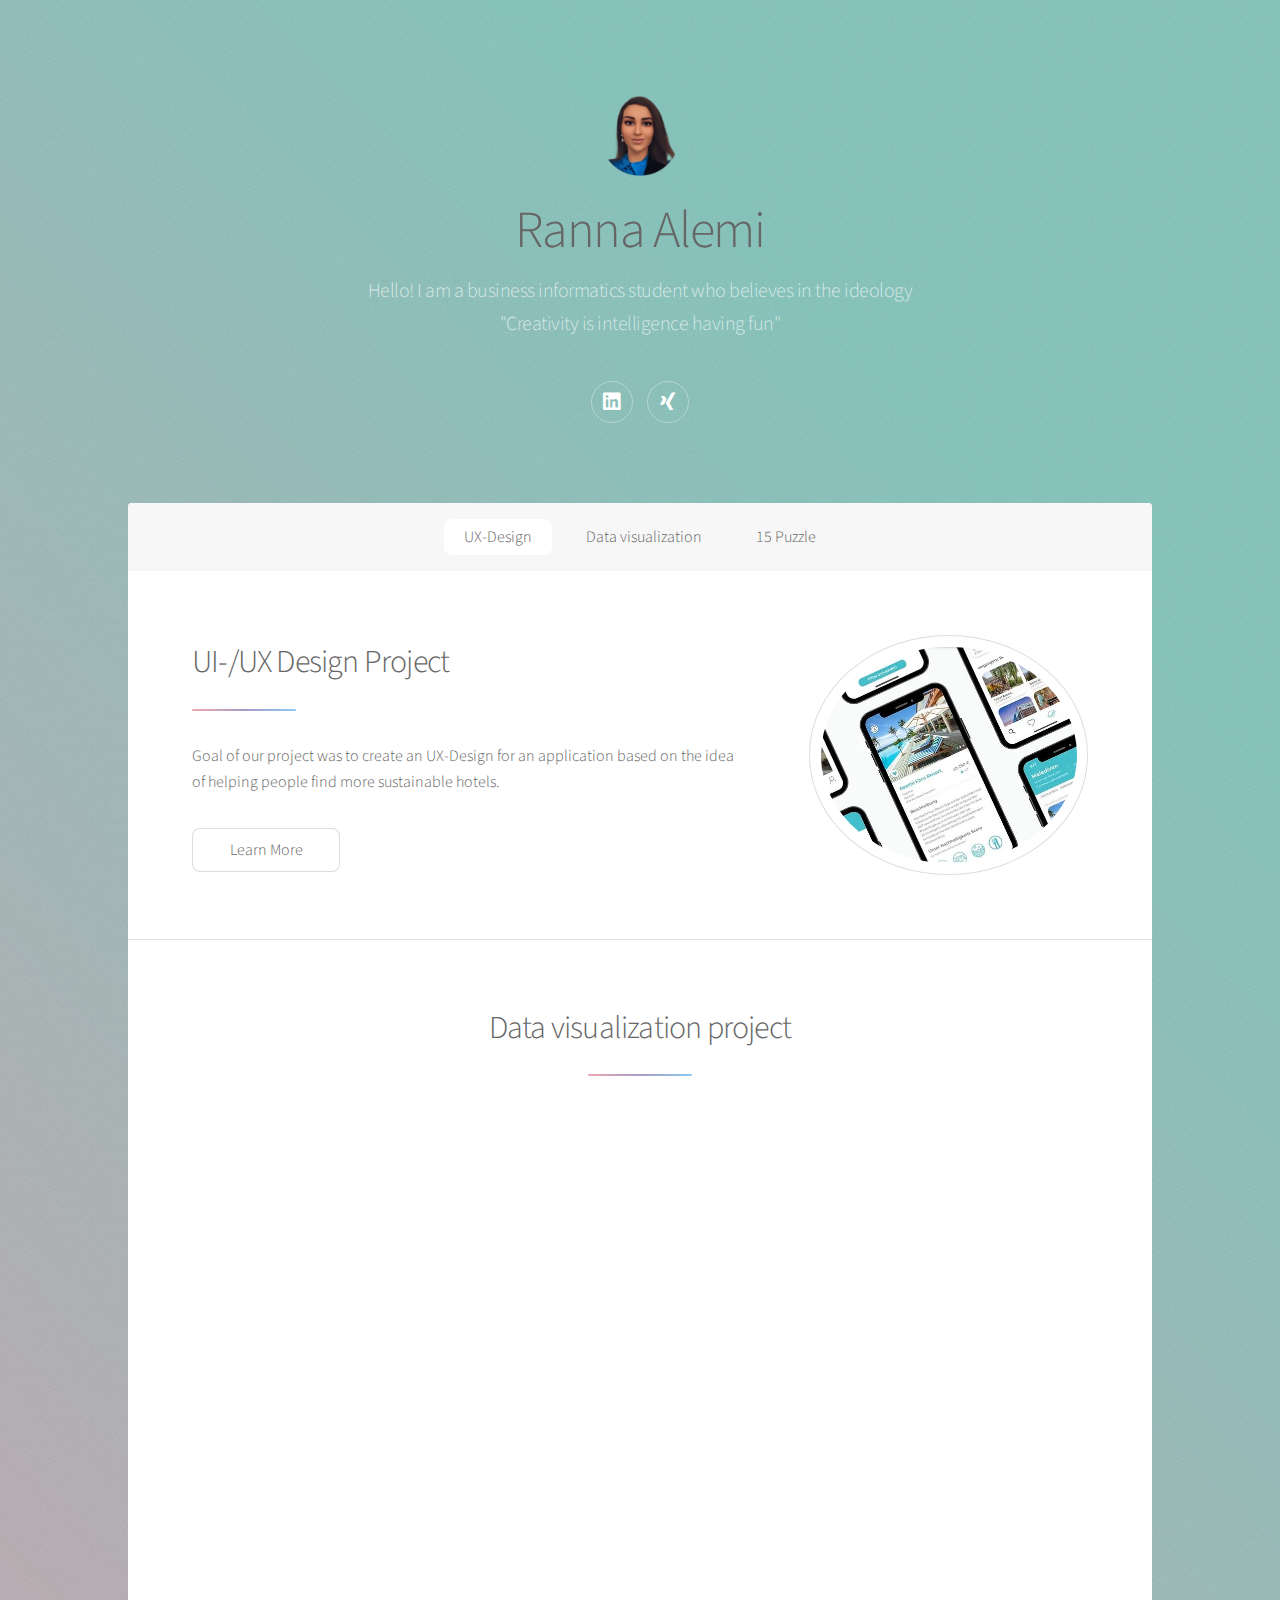
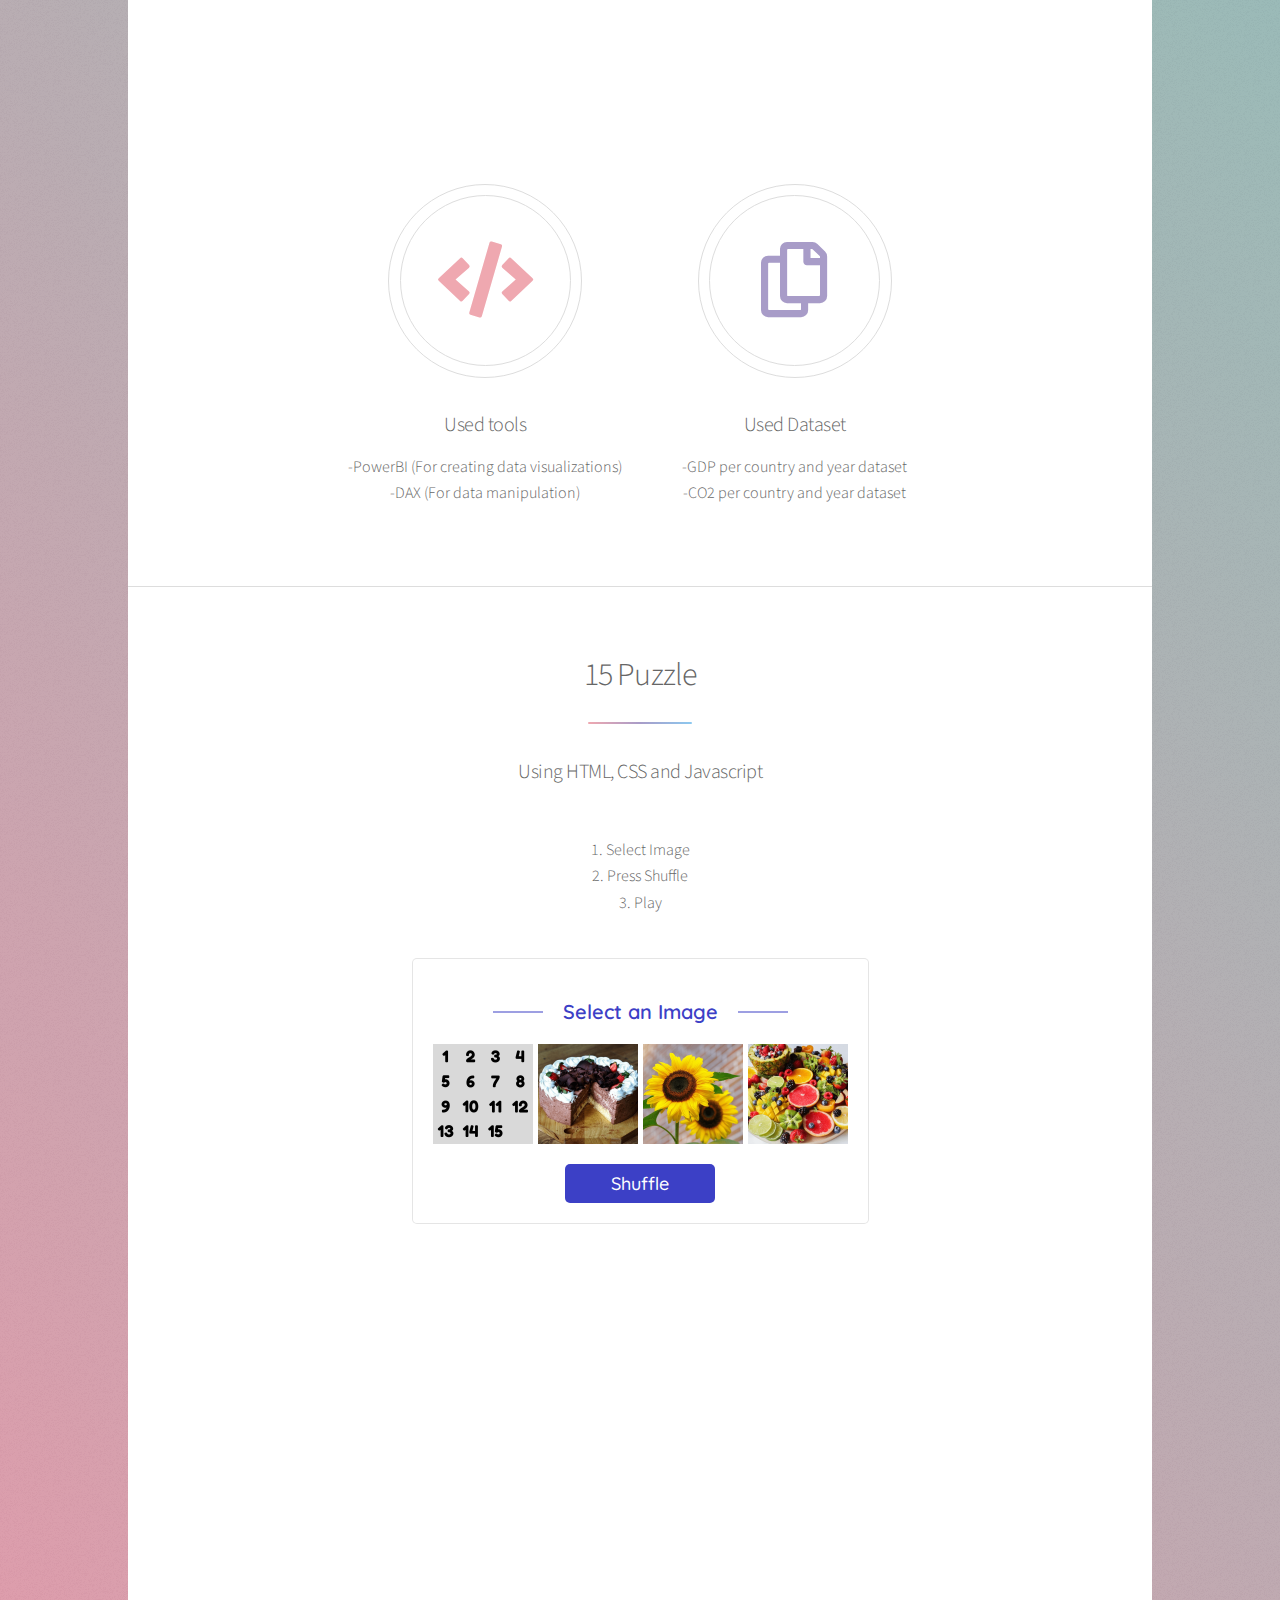
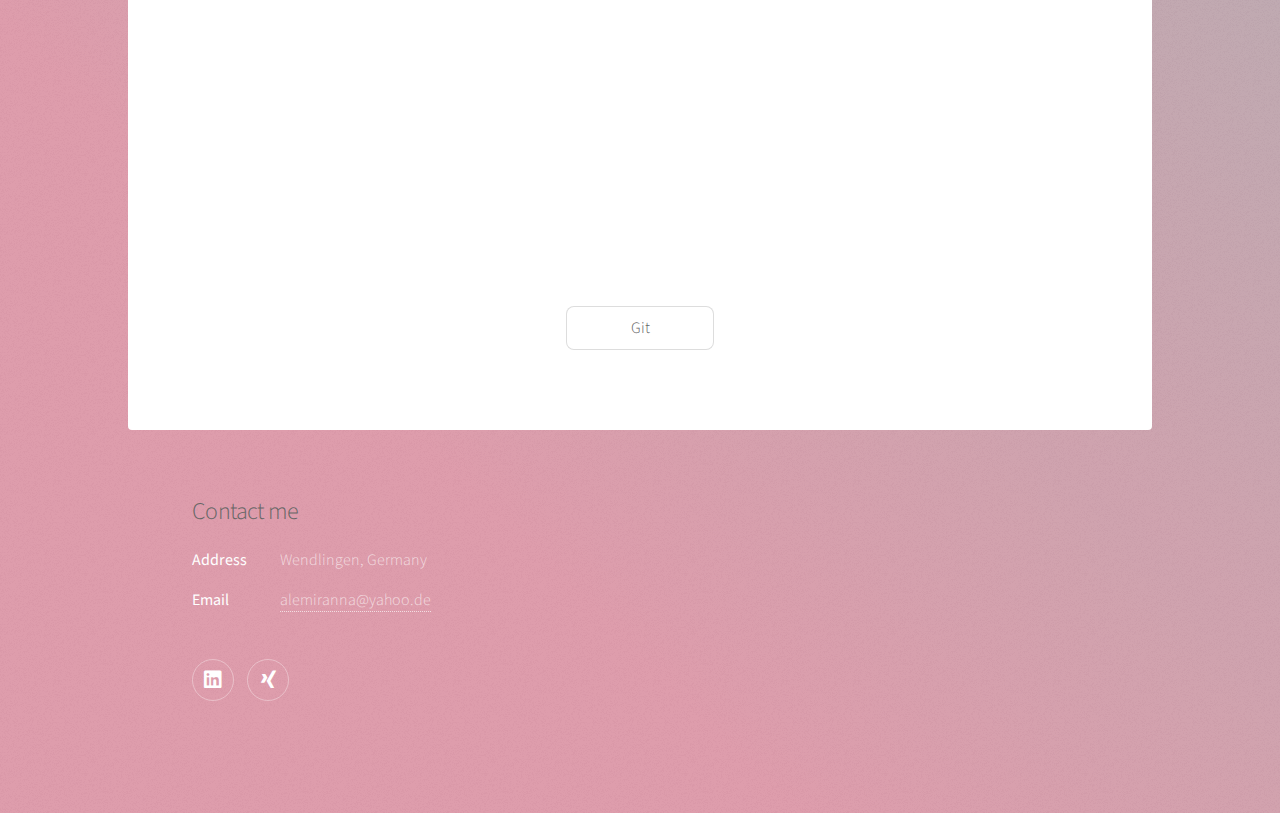
<file: index.html>
<!DOCTYPE HTML>

<html>
	<head>
		<title>Ranna Alemi</title>
		<meta charset="utf-8" />
		<meta name="viewport" content="width=device-width, initial-scale=1, user-scalable=no" />
		<link rel="stylesheet" href="assets/css/main.css" />
		<noscript><link rel="stylesheet" href="assets/css/noscript.css" /></noscript>
	</head>
	<body class="is-preload">

		<!-- Wrapper -->
			<div id="wrapper">

				<!-- Header -->
					<header id="header" class="alt">
						<span class="logo"><img src="images/pic01.jpg" alt="" height="80px" width="80px" /></span>
						<h1>Ranna Alemi</h1>
						<p>Hello! I am a business informatics student who believes in the ideology <br>
							"Creativity is intelligence having fun"<br />
						<p style="color:#808080;"</p>
							<ul class="icons">
								
								<li><a href="https://www.linkedin.com/in/ranna-alemi-b060b1208/" class="icon brands fa-linkedin alt"><span class="label">LinkedIn</span></a></li>
								<li><a href="https://www.xing.com/profile/Ranna_Alemi4" class="icon brands fa-xing alt"><span class="label">Xing</span></a></li>
							</ul>
					</header>

				<!-- Nav -->
					<nav id="nav">
						<ul>
							<li><a href="#intro" class="active">UX-Design</a></li>
							<li><a href="#first">Data visualization</a></li>
							<li><a href="#second">15 Puzzle</a></li>
						</ul>
					</nav>

				<!-- Main -->
					<div id="main">

						<!-- Introduction -->
							<section id="intro" class="main">
								<div class="spotlight">
									<div class="content">
										<header class="major">
											<h2>UI-/UX Design Project</h2>
										</header>
										
										<p>Goal of our project was to create an UX-Design for an application based on the idea of helping people find more sustainable hotels.</p>
									
										<ul class="actions">
											<li><a href="https://hoteco.wixsite.com/hoteco" class="button">Learn More</a></li>
										</ul>
									</div>
									<span class="image"><img src="images/pic02.jpg" alt="" /></span>
								</div>
							</section>

						<!-- First Section -->
							<section id="first" class="main special">
								<header class="major">
									<h2>Data visualization project</h2>
								</header>
								<ul class="features">
									<iframe title="BI_Projekt_Ranna (1) - Seite 1" width="1024" height="612" src="https://app.powerbi.com/view?r=eyJrIjoiZWYzY2QwZWMtOTEyZi00Yzc4LTliNmUtYTBlZmY2Yzc1NTMwIiwidCI6Ijc3NDkyNDQ4LWVmN2UtNDdiNC05NjJmLTVkNWJhMjJjNDkyNCJ9" frameborder="0" allowFullScreen="true"></iframe>
									<br> <br>
									<li>
										<span class="icon solid major style1 fa-code"></span>
										<h3>Used tools</h3>
										<p>-PowerBI (For creating data visualizations) <br>-DAX (For data manipulation)</p>
									</li>
									<li>
										<span class="icon major style3 fa-copy"></span>
										<h3>Used Dataset</h3>
										<p>-GDP per country and year dataset <br> -CO2 per country and year dataset</p>
									</li>
									
								</ul>
							</section>

						<!-- Second Section -->
							<section id="second" class="main special">
								<header class="major">
									<h2>15 Puzzle </h2>
									<p>Using HTML, CSS and Javascript<br />
									</p>
								</header>
								<div id="main">
									<p> 1. Select Image<br>
									2. Press Shuffle<br>3. Play </p>
									
									<embed type="text/html" src="lab2.html"  width="100%" height="950px">
										<ul class="actions special">
											<!-- <li><a href="https://github.com/rannaalemi/15_puzzle" class="icon brands fa-github alt"><span  class="label">Xing</span></a></li> -->
											<li><a href="https://github.com/rannaalemi/15_puzzle" class="button">Git</a></li>
										</ul>
								</div>
			
								
								<footer class="major">
									
								</footer>
							</section>

						<!-- Get Started -->
							<!-- <section id="cta" class="main special">
								<header class="major">
									<h2>Congue imperdiet</h2>
									<p>Donec imperdiet consequat consequat. Suspendisse feugiat congue<br />
									posuere. Nulla massa urna, fermentum eget quam aliquet.</p>
								</header>
								<footer class="major">
									<ul class="actions special">
										<li><a href="generic.html" class="button primary">Get Started</a></li>
										<li><a href="generic.html" class="button">Learn More</a></li>
									</ul>
								</footer>
							</section> -->

					</div>

				<!-- Footer -->
					<footer id="footer">
						
						<section>
							<h2>Contact me </h2>
							<dl class="alt">
								<dt>Address</dt>
								<dd>Wendlingen, Germany</dd>
								<dt>Email</dt>
								<dd><a href="#">alemiranna@yahoo.de</a></dd>
							</dl>
							<dl style="color:#808080;"</dl>
							<ul class="icons">
								
								<li><a href="https://www.linkedin.com/in/ranna-alemi-b060b1208/" class="icon brands fa-linkedin alt"><span class="label">LinkedIn</span></a></li>
								<li><a href="https://www.xing.com/profile/Ranna_Alemi4" class="icon brands fa-xing alt"><span class="label">Xing</span></a></li>
							</ul>
						</section>
					</footer>

			</div>

		<!-- Scripts -->
			<script src="assets/js/jquery.min.js"></script>
			<script src="assets/js/jquery.scrollex.min.js"></script>
			<script src="assets/js/jquery.scrolly.min.js"></script>
			<script src="assets/js/browser.min.js"></script>
			<script src="assets/js/breakpoints.min.js"></script>
			<script src="assets/js/util.js"></script>
			<script src="assets/js/main.js"></script>

	</body>
</html>
</file>
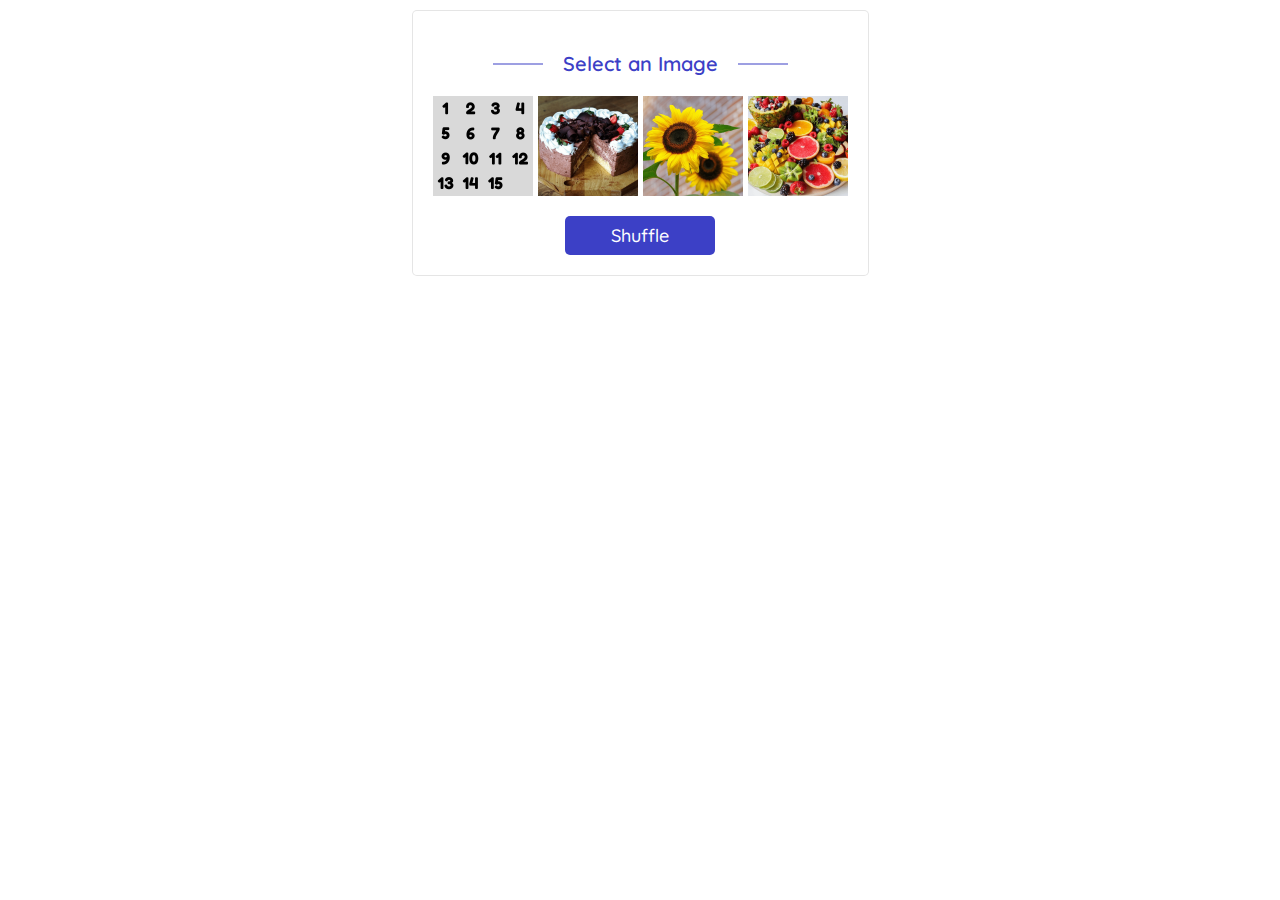
<file: lab2.html>
<!DOCTYPE html>
<html lang="de">
<head>
  <meta charset="UTF-8">
  <meta name="viewport" content="width=device-width, initial-scale=1.0">
  <link rel="stylesheet" href="lab2.css">
  <script src="lab2.js" defer></script>
  
</head>
<body>
  <div>
  
  <div class="container">
    <div class="game-board display-none" id="gameBoard">
      <div class="game-cell"></div>
      <div class="game-cell"></div>
      <div class="game-cell"></div>
      <div class="game-cell"></div>
      <div class="game-cell"></div>
      <div class="game-cell"></div>
      <div class="game-cell"></div>
      <div class="game-cell"></div>
      <div class="game-cell"></div>
      <div class="game-cell"></div>
      <div class="game-cell"></div>
      <div class="game-cell"></div>
      <div class="game-cell"></div>
      <div class="game-cell"></div>
      <div class="game-cell"></div>
      <div class="game-cell"></div>
    </div>
    <div class="select-container">
      <span class="select-image-text">Select an Image</span>
    </div>
    <div class="img-container">
      <img src="img/numbers.png" alt="Numbers">
      <img src="img/Kuchen.png" alt="Cakes">
      <img src="img/Blumen.png" alt="Flowers">
      <img src="img/Früchte.png" alt="Fruits">
    </div>
    <button class="btn shuffle-btn" id="shuffleBtn">Shuffle</button>

    
  </div>


</body>
</html>
</file>
<file: assets/css/noscript.css>
/*
	Stellar by HTML5 UP
	html5up.net | @ajlkn
	Free for personal and commercial use under the CCA 3.0 license (html5up.net/license)
*/

/* Header */

	body.is-preload #header.alt > * {
		opacity: 1;
	}

	body.is-preload #header.alt .logo {
		-moz-transform: none;
		-webkit-transform: none;
		-ms-transform: none;
		transform: none;
	}
</file>
<file: lab2.css>
@import url('https://fonts.googleapis.com/css2?family=Quicksand:wght@400;500;600;700&display=swap');

*, *::before, *::after {
  margin: 0;
  padding: 0;
  box-sizing: border-box;
  font-family: 'Quicksand', sans-serif;
}

html {
  font-size: 10px;
}

body {
  background-color: rgb(255, 255, 255);
  width: 100%;
  min-height: 0vh;
  display: flex;
  justify-content: center;
  align-items: center;
  padding: 0rem 0;
}

.container {
  margin-top: 10px;
  background-color: white;
  padding: 2rem;
  border: 1px solid rgba(0, 0, 0, 0.1);
  border-radius: 5px;
}

.game-board {
  display: grid;
  grid-template-columns: repeat(4, auto);
  grid-gap: 5px;
  margin-bottom: 2rem;
}

.game-cell {
  width: 10rem;
  height: 10rem;
  background-color: aqua;
  cursor: pointer;
}

.select-container {
  text-align: center;
  margin: 2rem 0;
}

.select-image-text {
  position: relative;
  font-size: 2rem;
  font-weight: 600;
  color: #3c40c6;
}

.select-image-text::before, .select-image-text::after {
  content: '';
  width: 5rem;
  height: 1px;
  background-color: #3c40c6;
  position: absolute;
  top: 50%;
  transform: translateY(-50%);
}

.select-image-text::before {
  left: -7rem;
}

.select-image-text::after {
  right: -7rem;
}

.img-container {
  display: grid;
  grid-template-columns: repeat(4, auto);
  grid-gap: 5px;
}

.img-container img {
  position: relative;
  width: 10rem;
  height: 10rem;
  object-fit: cover;
  cursor: pointer;
}

.active {
  border: 2px dashed #3c40c6;
}

.shuffle-btn {
  border: none;
  outline: none;
  width: 15rem;
  padding: .8rem 2rem;
  background-color: #3c40c6;
  color: white;
  font-size: 1.8rem;
  font-weight: 500;
  border-radius: .5rem;
  display: grid;
  margin: 2rem auto 0;
  cursor: pointer;
}

.shuffle-btn:hover {
  background-color: #575fcf;
}

.display-none {
  display: none;
}
 .d{
  width: 100%;
  position: absolute;
  top: 1px;
  left: 1px;
  text-decoration: none;
  color: black;
 
}
 .links{
  width: 100%;
  
  top: 1px;
  left: 1px;
  float: left;
  margin-right: 10px;
  width: 150px;
  height: 150px;
  }
  .marginheader{
    width: 100%;
    position: absolute;
    top: 1px;
    left: 1px;
    text-decoration: none;
    margin-left: 25px;
    margin-top: 25px;
    font-family: Arial, Helvetica, sans-serif;
    font-size: xx-large;
    height: 150px;
    margin: 0 !important;
    padding: 0 !important;
    
    background: linear-gradient(100deg, white, black) ;
    }
  .top{
    position: absolute;
    top: 50px;
    width: 100%;
  }
</file>
<file: assets/css/main.css>
@import url(fontawesome-all.min.css);
@import 'https://fonts.googleapis.com/css?family=Source+Sans+Pro:300,400';

/*
	Stellar by HTML5 UP
	html5up.net | @ajlkn
	Free for personal and commercial use under the CCA 3.0 license (html5up.net/license)
*/

html, body, div, span, applet, object,
iframe, h1, h2, h3, h4, h5, h6, p, blockquote,
pre, a, abbr, acronym, address, big, cite,
code, del, dfn, em, img, ins, kbd, q, s, samp,
small, strike, strong, sub, sup, tt, var, b,
u, i, center, dl, dt, dd, ol, ul, li, fieldset,
form, label, legend, table, caption, tbody,
tfoot, thead, tr, th, td, article, aside,
canvas, details, embed, figure, figcaption,
footer, header, hgroup, menu, nav, output, ruby,
section, summary, time, mark, audio, video {
	margin: 0;
	padding: 0;
	border: 0;
	font-size: 100%;
	font: inherit;
	vertical-align: baseline;}

article, aside, details, figcaption, figure,
footer, header, hgroup, menu, nav, section {
	display: block;}

body {
	line-height: 1;
}

ol, ul {
	list-style: none;
}

blockquote, q {
	quotes: none;
}

	blockquote:before, blockquote:after, q:before, q:after {
		content: '';
		content: none;
	}

table {
	border-collapse: collapse;
	border-spacing: 0;
}

body {
	-webkit-text-size-adjust: none;
}

mark {
	background-color: transparent;
	color: inherit;
}

input::-moz-focus-inner {
	border: 0;
	padding: 0;
}

input, select, textarea {
	-moz-appearance: none;
	-webkit-appearance: none;
	-ms-appearance: none;
	appearance: none;
}

/* Basic */

	@-ms-viewport {
		width: device-width;
	}

	body {
		-ms-overflow-style: scrollbar;
	}

	@media screen and (max-width: 480px) {

		html, body {
			min-width: 320px;
		}

	}

	html {
		box-sizing: border-box;
	}

	*, *:before, *:after {
		box-sizing: inherit;
	}

	body {
		background-color: #87C4BA;
		background-image: url("images/overlay.png"), -moz-linear-gradient(45deg, #E19CAB 15%, #87C4BA 85%);
		background-image: url("images/overlay.png"), -webkit-linear-gradient(45deg, #E19CAB 15%, #87C4BA 85%);
		background-image: url("images/overlay.png"), -ms-linear-gradient(45deg, #E19CAB 15%, #87C4BA 85%);
		background-image: url("images/overlay.png"), linear-gradient(45deg, #E19CAB 15%, #87C4BA 85%);
	}

		body.is-preload *, body.is-preload *:before, body.is-preload *:after {
			-moz-animation: none !important;
			-webkit-animation: none !important;
			-ms-animation: none !important;
			animation: none !important;
			-moz-transition: none !important;
			-webkit-transition: none !important;
			-ms-transition: none !important;
			transition: none !important;
		}

/* Type */

	body {
		background-color: #935d8c;
		color: rgba(255, 255, 255, 0.65);
	}

	body, input, select, textarea {
		font-family: "Source Sans Pro", Helvetica, sans-serif;
		font-size: 20pt;
		font-weight: 300;
		line-height: 1.65;
	}

		@media screen and (max-width: 1680px) {

			body, input, select, textarea {
				font-size: 14pt;
			}

		}

		@media screen and (max-width: 1280px) {

			body, input, select, textarea {
				font-size: 12pt;
			}

		}

		@media screen and (max-width: 360px) {

			body, input, select, textarea {
				font-size: 11pt;
			}

		}

	a {
		-moz-transition: color 0.2s ease, border-bottom 0.2s ease;
		-webkit-transition: color 0.2s ease, border-bottom 0.2s ease;
		-ms-transition: color 0.2s ease, border-bottom 0.2s ease;
		transition: color 0.2s ease, border-bottom 0.2s ease;
		text-decoration: none;
		border-bottom: dotted 1px;
		color: inherit;
	}

		a:hover {
			border-bottom-color: transparent;
		}

	strong, b {
		font-weight: 400;
	}

	em, i {
		font-style: italic;
	}

	p {
		margin: 0 0 2em 0;
	}

		p.content {
			-moz-columns: 20em 2;
			-webkit-columns: 20em 2;
			-ms-columns: 20em 2;
			columns: 20em 2;
			-moz-column-gap: 2em;
			-webkit-column-gap: 2em;
			-ms-column-gap: 2em;
			column-gap: 2em;
			text-align: justify;
		}

	h1, h2, h3, h4, h5, h6 {
		font-weight: 300;
		line-height: 1.5;
		margin: 0 0 0.7em 0;
		letter-spacing: -0.025em;
	}

		h1 a, h2 a, h3 a, h4 a, h5 a, h6 a {
			color: inherit;
			text-decoration: none;
		}

	h1 {
		font-size: 2.5em;
		line-height: 1.2;
	}

	h2 {
		font-size: 1.5em;
	}

	h3 {
		font-size: 1.25em;
	}

	h4 {
		font-size: 1.1em;
	}

	h5 {
		font-size: 0.9em;
	}

	h6 {
		font-size: 0.7em;
	}

	@media screen and (max-width: 736px) {

		h1 {
			font-size: 2em;
		}

	}

	sub {
		font-size: 0.8em;
		position: relative;
		top: 0.5em;
	}

	sup {
		font-size: 0.8em;
		position: relative;
		top: -0.5em;
	}

	blockquote {
		border-left: solid 4px;
		font-style: italic;
		margin: 0 0 2em 0;
		padding: 0.5em 0 0.5em 2em;
	}

	code {
		border-radius: 8px;
		border: solid 1px;
		font-family: "Courier New", monospace;
		font-size: 0.9em;
		margin: 0 0.25em;
		padding: 0.25em 0.65em;
	}

	pre {
		-webkit-overflow-scrolling: touch;
		font-family: "Courier New", monospace;
		font-size: 0.9em;
		margin: 0 0 2em 0;
	}

		pre code {
			display: block;
			line-height: 1.75;
			padding: 1em 1.5em;
			overflow-x: auto;
		}

	hr {
		border: 0;
		border-bottom: solid 1px;
		margin: 2em 0;
	}

		hr.major {
			margin: 3em 0;
		}

	.align-left {
		text-align: left;
	}

	.align-center {
		text-align: center;
	}

	.align-right {
		text-align: right;
	}

	input, select, textarea {
		color: #666666;
	}

	a:hover {
		color: #666666;
	}

	strong, b {
		color: #666666;
	}

	h1, h2, h3, h4, h5, h6 {
		color: #666666;
	}

	blockquote {
		border-left-color: rgba(255, 255, 255, 0.35);
	}

	code {
		background: rgba(255, 255, 255, 0.075);
		border-color: rgba(255, 255, 255, 0.35);
	}

	hr {
		border-bottom-color: rgba(255, 255, 255, 0.35);
	}

/* Row */

	.row {
		display: flex;
		flex-wrap: wrap;
		box-sizing: border-box;
		align-items: stretch;
	}

		.row > * {
			box-sizing: border-box;
		}

		.row.gtr-uniform > * > :last-child {
			margin-bottom: 0;
		}

		.row.aln-left {
			justify-content: flex-start;
		}

		.row.aln-center {
			justify-content: center;
		}

		.row.aln-right {
			justify-content: flex-end;
		}

		.row.aln-top {
			align-items: flex-start;
		}

		.row.aln-middle {
			align-items: center;
		}

		.row.aln-bottom {
			align-items: flex-end;
		}

		.row > .imp {
			order: -1;
		}

		.row > .col-1 {
			width: 8.33333%;
		}

		.row > .off-1 {
			margin-left: 8.33333%;
		}

		.row > .col-2 {
			width: 16.66667%;
		}

		.row > .off-2 {
			margin-left: 16.66667%;
		}

		.row > .col-3 {
			width: 25%;
		}

		.row > .off-3 {
			margin-left: 25%;
		}

		.row > .col-4 {
			width: 33.33333%;
		}

		.row > .off-4 {
			margin-left: 33.33333%;
		}

		.row > .col-5 {
			width: 41.66667%;
		}

		.row > .off-5 {
			margin-left: 41.66667%;
		}

		.row > .col-6 {
			width: 50%;
		}

		.row > .off-6 {
			margin-left: 50%;
		}

		.row > .col-7 {
			width: 58.33333%;
		}

		.row > .off-7 {
			margin-left: 58.33333%;
		}

		.row > .col-8 {
			width: 66.66667%;
		}

		.row > .off-8 {
			margin-left: 66.66667%;
		}

		.row > .col-9 {
			width: 75%;
		}

		.row > .off-9 {
			margin-left: 75%;
		}

		.row > .col-10 {
			width: 83.33333%;
		}

		.row > .off-10 {
			margin-left: 83.33333%;
		}

		.row > .col-11 {
			width: 91.66667%;
		}

		.row > .off-11 {
			margin-left: 91.66667%;
		}

		.row > .col-12 {
			width: 100%;
		}

		.row > .off-12 {
			margin-left: 100%;
		}

		.row.gtr-0 {
			margin-top: 0;
			margin-left: 0em;
		}

			.row.gtr-0 > * {
				padding: 0 0 0 0em;
			}

			.row.gtr-0.gtr-uniform {
				margin-top: 0em;
			}

				.row.gtr-0.gtr-uniform > * {
					padding-top: 0em;
				}

		.row.gtr-25 {
			margin-top: 0;
			margin-left: -0.375em;
		}

			.row.gtr-25 > * {
				padding: 0 0 0 0.375em;
			}

			.row.gtr-25.gtr-uniform {
				margin-top: -0.375em;
			}

				.row.gtr-25.gtr-uniform > * {
					padding-top: 0.375em;
				}

		.row.gtr-50 {
			margin-top: 0;
			margin-left: -0.75em;
		}

			.row.gtr-50 > * {
				padding: 0 0 0 0.75em;
			}

			.row.gtr-50.gtr-uniform {
				margin-top: -0.75em;
			}

				.row.gtr-50.gtr-uniform > * {
					padding-top: 0.75em;
				}

		.row {
			margin-top: 0;
			margin-left: -1.5em;
		}

			.row > * {
				padding: 0 0 0 1.5em;
			}

			.row.gtr-uniform {
				margin-top: -1.5em;
			}

				.row.gtr-uniform > * {
					padding-top: 1.5em;
				}

		.row.gtr-150 {
			margin-top: 0;
			margin-left: -2.25em;
		}

			.row.gtr-150 > * {
				padding: 0 0 0 2.25em;
			}

			.row.gtr-150.gtr-uniform {
				margin-top: -2.25em;
			}

				.row.gtr-150.gtr-uniform > * {
					padding-top: 2.25em;
				}

		.row.gtr-200 {
			margin-top: 0;
			margin-left: -3em;
		}

			.row.gtr-200 > * {
				padding: 0 0 0 3em;
			}

			.row.gtr-200.gtr-uniform {
				margin-top: -3em;
			}

				.row.gtr-200.gtr-uniform > * {
					padding-top: 3em;
				}

		@media screen and (max-width: 1680px) {

			.row {
				display: flex;
				flex-wrap: wrap;
				box-sizing: border-box;
				align-items: stretch;
			}

				.row > * {
					box-sizing: border-box;
				}

				.row.gtr-uniform > * > :last-child {
					margin-bottom: 0;
				}

				.row.aln-left {
					justify-content: flex-start;
				}

				.row.aln-center {
					justify-content: center;
				}

				.row.aln-right {
					justify-content: flex-end;
				}

				.row.aln-top {
					align-items: flex-start;
				}

				.row.aln-middle {
					align-items: center;
				}

				.row.aln-bottom {
					align-items: flex-end;
				}

				.row > .imp-xlarge {
					order: -1;
				}

				.row > .col-1-xlarge {
					width: 8.33333%;
				}

				.row > .off-1-xlarge {
					margin-left: 8.33333%;
				}

				.row > .col-2-xlarge {
					width: 16.66667%;
				}

				.row > .off-2-xlarge {
					margin-left: 16.66667%;
				}

				.row > .col-3-xlarge {
					width: 25%;
				}

				.row > .off-3-xlarge {
					margin-left: 25%;
				}

				.row > .col-4-xlarge {
					width: 33.33333%;
				}

				.row > .off-4-xlarge {
					margin-left: 33.33333%;
				}

				.row > .col-5-xlarge {
					width: 41.66667%;
				}

				.row > .off-5-xlarge {
					margin-left: 41.66667%;
				}

				.row > .col-6-xlarge {
					width: 50%;
				}

				.row > .off-6-xlarge {
					margin-left: 50%;
				}

				.row > .col-7-xlarge {
					width: 58.33333%;
				}

				.row > .off-7-xlarge {
					margin-left: 58.33333%;
				}

				.row > .col-8-xlarge {
					width: 66.66667%;
				}

				.row > .off-8-xlarge {
					margin-left: 66.66667%;
				}

				.row > .col-9-xlarge {
					width: 75%;
				}

				.row > .off-9-xlarge {
					margin-left: 75%;
				}

				.row > .col-10-xlarge {
					width: 83.33333%;
				}

				.row > .off-10-xlarge {
					margin-left: 83.33333%;
				}

				.row > .col-11-xlarge {
					width: 91.66667%;
				}

				.row > .off-11-xlarge {
					margin-left: 91.66667%;
				}

				.row > .col-12-xlarge {
					width: 100%;
				}

				.row > .off-12-xlarge {
					margin-left: 100%;
				}

				.row.gtr-0 {
					margin-top: 0;
					margin-left: 0em;
				}

					.row.gtr-0 > * {
						padding: 0 0 0 0em;
					}

					.row.gtr-0.gtr-uniform {
						margin-top: 0em;
					}

						.row.gtr-0.gtr-uniform > * {
							padding-top: 0em;
						}

				.row.gtr-25 {
					margin-top: 0;
					margin-left: -0.375em;
				}

					.row.gtr-25 > * {
						padding: 0 0 0 0.375em;
					}

					.row.gtr-25.gtr-uniform {
						margin-top: -0.375em;
					}

						.row.gtr-25.gtr-uniform > * {
							padding-top: 0.375em;
						}

				.row.gtr-50 {
					margin-top: 0;
					margin-left: -0.75em;
				}

					.row.gtr-50 > * {
						padding: 0 0 0 0.75em;
					}

					.row.gtr-50.gtr-uniform {
						margin-top: -0.75em;
					}

						.row.gtr-50.gtr-uniform > * {
							padding-top: 0.75em;
						}

				.row {
					margin-top: 0;
					margin-left: -1.5em;
				}

					.row > * {
						padding: 0 0 0 1.5em;
					}

					.row.gtr-uniform {
						margin-top: -1.5em;
					}

						.row.gtr-uniform > * {
							padding-top: 1.5em;
						}

				.row.gtr-150 {
					margin-top: 0;
					margin-left: -2.25em;
				}

					.row.gtr-150 > * {
						padding: 0 0 0 2.25em;
					}

					.row.gtr-150.gtr-uniform {
						margin-top: -2.25em;
					}

						.row.gtr-150.gtr-uniform > * {
							padding-top: 2.25em;
						}

				.row.gtr-200 {
					margin-top: 0;
					margin-left: -3em;
				}

					.row.gtr-200 > * {
						padding: 0 0 0 3em;
					}

					.row.gtr-200.gtr-uniform {
						margin-top: -3em;
					}

						.row.gtr-200.gtr-uniform > * {
							padding-top: 3em;
						}

		}

		@media screen and (max-width: 1280px) {

			.row {
				display: flex;
				flex-wrap: wrap;
				box-sizing: border-box;
				align-items: stretch;
			}

				.row > * {
					box-sizing: border-box;
				}

				.row.gtr-uniform > * > :last-child {
					margin-bottom: 0;
				}

				.row.aln-left {
					justify-content: flex-start;
				}

				.row.aln-center {
					justify-content: center;
				}

				.row.aln-right {
					justify-content: flex-end;
				}

				.row.aln-top {
					align-items: flex-start;
				}

				.row.aln-middle {
					align-items: center;
				}

				.row.aln-bottom {
					align-items: flex-end;
				}

				.row > .imp-large {
					order: -1;
				}

				.row > .col-1-large {
					width: 8.33333%;
				}

				.row > .off-1-large {
					margin-left: 8.33333%;
				}

				.row > .col-2-large {
					width: 16.66667%;
				}

				.row > .off-2-large {
					margin-left: 16.66667%;
				}

				.row > .col-3-large {
					width: 25%;
				}

				.row > .off-3-large {
					margin-left: 25%;
				}

				.row > .col-4-large {
					width: 33.33333%;
				}

				.row > .off-4-large {
					margin-left: 33.33333%;
				}

				.row > .col-5-large {
					width: 41.66667%;
				}

				.row > .off-5-large {
					margin-left: 41.66667%;
				}

				.row > .col-6-large {
					width: 50%;
				}

				.row > .off-6-large {
					margin-left: 50%;
				}

				.row > .col-7-large {
					width: 58.33333%;
				}

				.row > .off-7-large {
					margin-left: 58.33333%;
				}

				.row > .col-8-large {
					width: 66.66667%;
				}

				.row > .off-8-large {
					margin-left: 66.66667%;
				}

				.row > .col-9-large {
					width: 75%;
				}

				.row > .off-9-large {
					margin-left: 75%;
				}

				.row > .col-10-large {
					width: 83.33333%;
				}

				.row > .off-10-large {
					margin-left: 83.33333%;
				}

				.row > .col-11-large {
					width: 91.66667%;
				}

				.row > .off-11-large {
					margin-left: 91.66667%;
				}

				.row > .col-12-large {
					width: 100%;
				}

				.row > .off-12-large {
					margin-left: 100%;
				}

				.row.gtr-0 {
					margin-top: 0;
					margin-left: 0em;
				}

					.row.gtr-0 > * {
						padding: 0 0 0 0em;
					}

					.row.gtr-0.gtr-uniform {
						margin-top: 0em;
					}

						.row.gtr-0.gtr-uniform > * {
							padding-top: 0em;
						}

				.row.gtr-25 {
					margin-top: 0;
					margin-left: -0.375em;
				}

					.row.gtr-25 > * {
						padding: 0 0 0 0.375em;
					}

					.row.gtr-25.gtr-uniform {
						margin-top: -0.375em;
					}

						.row.gtr-25.gtr-uniform > * {
							padding-top: 0.375em;
						}

				.row.gtr-50 {
					margin-top: 0;
					margin-left: -0.75em;
				}

					.row.gtr-50 > * {
						padding: 0 0 0 0.75em;
					}

					.row.gtr-50.gtr-uniform {
						margin-top: -0.75em;
					}

						.row.gtr-50.gtr-uniform > * {
							padding-top: 0.75em;
						}

				.row {
					margin-top: 0;
					margin-left: -1.5em;
				}

					.row > * {
						padding: 0 0 0 1.5em;
					}

					.row.gtr-uniform {
						margin-top: -1.5em;
					}

						.row.gtr-uniform > * {
							padding-top: 1.5em;
						}

				.row.gtr-150 {
					margin-top: 0;
					margin-left: -2.25em;
				}

					.row.gtr-150 > * {
						padding: 0 0 0 2.25em;
					}

					.row.gtr-150.gtr-uniform {
						margin-top: -2.25em;
					}

						.row.gtr-150.gtr-uniform > * {
							padding-top: 2.25em;
						}

				.row.gtr-200 {
					margin-top: 0;
					margin-left: -3em;
				}

					.row.gtr-200 > * {
						padding: 0 0 0 3em;
					}

					.row.gtr-200.gtr-uniform {
						margin-top: -3em;
					}

						.row.gtr-200.gtr-uniform > * {
							padding-top: 3em;
						}

		}

		@media screen and (max-width: 980px) {

			.row {
				display: flex;
				flex-wrap: wrap;
				box-sizing: border-box;
				align-items: stretch;
			}

				.row > * {
					box-sizing: border-box;
				}

				.row.gtr-uniform > * > :last-child {
					margin-bottom: 0;
				}

				.row.aln-left {
					justify-content: flex-start;
				}

				.row.aln-center {
					justify-content: center;
				}

				.row.aln-right {
					justify-content: flex-end;
				}

				.row.aln-top {
					align-items: flex-start;
				}

				.row.aln-middle {
					align-items: center;
				}

				.row.aln-bottom {
					align-items: flex-end;
				}

				.row > .imp-medium {
					order: -1;
				}

				.row > .col-1-medium {
					width: 8.33333%;
				}

				.row > .off-1-medium {
					margin-left: 8.33333%;
				}

				.row > .col-2-medium {
					width: 16.66667%;
				}

				.row > .off-2-medium {
					margin-left: 16.66667%;
				}

				.row > .col-3-medium {
					width: 25%;
				}

				.row > .off-3-medium {
					margin-left: 25%;
				}

				.row > .col-4-medium {
					width: 33.33333%;
				}

				.row > .off-4-medium {
					margin-left: 33.33333%;
				}

				.row > .col-5-medium {
					width: 41.66667%;
				}

				.row > .off-5-medium {
					margin-left: 41.66667%;
				}

				.row > .col-6-medium {
					width: 50%;
				}

				.row > .off-6-medium {
					margin-left: 50%;
				}

				.row > .col-7-medium {
					width: 58.33333%;
				}

				.row > .off-7-medium {
					margin-left: 58.33333%;
				}

				.row > .col-8-medium {
					width: 66.66667%;
				}

				.row > .off-8-medium {
					margin-left: 66.66667%;
				}

				.row > .col-9-medium {
					width: 75%;
				}

				.row > .off-9-medium {
					margin-left: 75%;
				}

				.row > .col-10-medium {
					width: 83.33333%;
				}

				.row > .off-10-medium {
					margin-left: 83.33333%;
				}

				.row > .col-11-medium {
					width: 91.66667%;
				}

				.row > .off-11-medium {
					margin-left: 91.66667%;
				}

				.row > .col-12-medium {
					width: 100%;
				}

				.row > .off-12-medium {
					margin-left: 100%;
				}

				.row.gtr-0 {
					margin-top: 0;
					margin-left: 0em;
				}

					.row.gtr-0 > * {
						padding: 0 0 0 0em;
					}

					.row.gtr-0.gtr-uniform {
						margin-top: 0em;
					}

						.row.gtr-0.gtr-uniform > * {
							padding-top: 0em;
						}

				.row.gtr-25 {
					margin-top: 0;
					margin-left: -0.375em;
				}

					.row.gtr-25 > * {
						padding: 0 0 0 0.375em;
					}

					.row.gtr-25.gtr-uniform {
						margin-top: -0.375em;
					}

						.row.gtr-25.gtr-uniform > * {
							padding-top: 0.375em;
						}

				.row.gtr-50 {
					margin-top: 0;
					margin-left: -0.75em;
				}

					.row.gtr-50 > * {
						padding: 0 0 0 0.75em;
					}

					.row.gtr-50.gtr-uniform {
						margin-top: -0.75em;
					}

						.row.gtr-50.gtr-uniform > * {
							padding-top: 0.75em;
						}

				.row {
					margin-top: 0;
					margin-left: -1.5em;
				}

					.row > * {
						padding: 0 0 0 1.5em;
					}

					.row.gtr-uniform {
						margin-top: -1.5em;
					}

						.row.gtr-uniform > * {
							padding-top: 1.5em;
						}

				.row.gtr-150 {
					margin-top: 0;
					margin-left: -2.25em;
				}

					.row.gtr-150 > * {
						padding: 0 0 0 2.25em;
					}

					.row.gtr-150.gtr-uniform {
						margin-top: -2.25em;
					}

						.row.gtr-150.gtr-uniform > * {
							padding-top: 2.25em;
						}

				.row.gtr-200 {
					margin-top: 0;
					margin-left: -3em;
				}

					.row.gtr-200 > * {
						padding: 0 0 0 3em;
					}

					.row.gtr-200.gtr-uniform {
						margin-top: -3em;
					}

						.row.gtr-200.gtr-uniform > * {
							padding-top: 3em;
						}

		}

		@media screen and (max-width: 736px) {

			.row {
				display: flex;
				flex-wrap: wrap;
				box-sizing: border-box;
				align-items: stretch;
			}

				.row > * {
					box-sizing: border-box;
				}

				.row.gtr-uniform > * > :last-child {
					margin-bottom: 0;
				}

				.row.aln-left {
					justify-content: flex-start;
				}

				.row.aln-center {
					justify-content: center;
				}

				.row.aln-right {
					justify-content: flex-end;
				}

				.row.aln-top {
					align-items: flex-start;
				}

				.row.aln-middle {
					align-items: center;
				}

				.row.aln-bottom {
					align-items: flex-end;
				}

				.row > .imp-small {
					order: -1;
				}

				.row > .col-1-small {
					width: 8.33333%;
				}

				.row > .off-1-small {
					margin-left: 8.33333%;
				}

				.row > .col-2-small {
					width: 16.66667%;
				}

				.row > .off-2-small {
					margin-left: 16.66667%;
				}

				.row > .col-3-small {
					width: 25%;
				}

				.row > .off-3-small {
					margin-left: 25%;
				}

				.row > .col-4-small {
					width: 33.33333%;
				}

				.row > .off-4-small {
					margin-left: 33.33333%;
				}

				.row > .col-5-small {
					width: 41.66667%;
				}

				.row > .off-5-small {
					margin-left: 41.66667%;
				}

				.row > .col-6-small {
					width: 50%;
				}

				.row > .off-6-small {
					margin-left: 50%;
				}

				.row > .col-7-small {
					width: 58.33333%;
				}

				.row > .off-7-small {
					margin-left: 58.33333%;
				}

				.row > .col-8-small {
					width: 66.66667%;
				}

				.row > .off-8-small {
					margin-left: 66.66667%;
				}

				.row > .col-9-small {
					width: 75%;
				}

				.row > .off-9-small {
					margin-left: 75%;
				}

				.row > .col-10-small {
					width: 83.33333%;
				}

				.row > .off-10-small {
					margin-left: 83.33333%;
				}

				.row > .col-11-small {
					width: 91.66667%;
				}

				.row > .off-11-small {
					margin-left: 91.66667%;
				}

				.row > .col-12-small {
					width: 100%;
				}

				.row > .off-12-small {
					margin-left: 100%;
				}

				.row.gtr-0 {
					margin-top: 0;
					margin-left: 0em;
				}

					.row.gtr-0 > * {
						padding: 0 0 0 0em;
					}

					.row.gtr-0.gtr-uniform {
						margin-top: 0em;
					}

						.row.gtr-0.gtr-uniform > * {
							padding-top: 0em;
						}

				.row.gtr-25 {
					margin-top: 0;
					margin-left: -0.25em;
				}

					.row.gtr-25 > * {
						padding: 0 0 0 0.25em;
					}

					.row.gtr-25.gtr-uniform {
						margin-top: -0.25em;
					}

						.row.gtr-25.gtr-uniform > * {
							padding-top: 0.25em;
						}

				.row.gtr-50 {
					margin-top: 0;
					margin-left: -0.5em;
				}

					.row.gtr-50 > * {
						padding: 0 0 0 0.5em;
					}

					.row.gtr-50.gtr-uniform {
						margin-top: -0.5em;
					}

						.row.gtr-50.gtr-uniform > * {
							padding-top: 0.5em;
						}

				.row {
					margin-top: 0;
					margin-left: -1em;
				}

					.row > * {
						padding: 0 0 0 1em;
					}

					.row.gtr-uniform {
						margin-top: -1em;
					}

						.row.gtr-uniform > * {
							padding-top: 1em;
						}

				.row.gtr-150 {
					margin-top: 0;
					margin-left: -1.5em;
				}

					.row.gtr-150 > * {
						padding: 0 0 0 1.5em;
					}

					.row.gtr-150.gtr-uniform {
						margin-top: -1.5em;
					}

						.row.gtr-150.gtr-uniform > * {
							padding-top: 1.5em;
						}

				.row.gtr-200 {
					margin-top: 0;
					margin-left: -2em;
				}

					.row.gtr-200 > * {
						padding: 0 0 0 2em;
					}

					.row.gtr-200.gtr-uniform {
						margin-top: -2em;
					}

						.row.gtr-200.gtr-uniform > * {
							padding-top: 2em;
						}

		}

		@media screen and (max-width: 480px) {

			.row {
				display: flex;
				flex-wrap: wrap;
				box-sizing: border-box;
				align-items: stretch;
			}

				.row > * {
					box-sizing: border-box;
				}

				.row.gtr-uniform > * > :last-child {
					margin-bottom: 0;
				}

				.row.aln-left {
					justify-content: flex-start;
				}

				.row.aln-center {
					justify-content: center;
				}

				.row.aln-right {
					justify-content: flex-end;
				}

				.row.aln-top {
					align-items: flex-start;
				}

				.row.aln-middle {
					align-items: center;
				}

				.row.aln-bottom {
					align-items: flex-end;
				}

				.row > .imp-xsmall {
					order: -1;
				}

				.row > .col-1-xsmall {
					width: 8.33333%;
				}

				.row > .off-1-xsmall {
					margin-left: 8.33333%;
				}

				.row > .col-2-xsmall {
					width: 16.66667%;
				}

				.row > .off-2-xsmall {
					margin-left: 16.66667%;
				}

				.row > .col-3-xsmall {
					width: 25%;
				}

				.row > .off-3-xsmall {
					margin-left: 25%;
				}

				.row > .col-4-xsmall {
					width: 33.33333%;
				}

				.row > .off-4-xsmall {
					margin-left: 33.33333%;
				}

				.row > .col-5-xsmall {
					width: 41.66667%;
				}

				.row > .off-5-xsmall {
					margin-left: 41.66667%;
				}

				.row > .col-6-xsmall {
					width: 50%;
				}

				.row > .off-6-xsmall {
					margin-left: 50%;
				}

				.row > .col-7-xsmall {
					width: 58.33333%;
				}

				.row > .off-7-xsmall {
					margin-left: 58.33333%;
				}

				.row > .col-8-xsmall {
					width: 66.66667%;
				}

				.row > .off-8-xsmall {
					margin-left: 66.66667%;
				}

				.row > .col-9-xsmall {
					width: 75%;
				}

				.row > .off-9-xsmall {
					margin-left: 75%;
				}

				.row > .col-10-xsmall {
					width: 83.33333%;
				}

				.row > .off-10-xsmall {
					margin-left: 83.33333%;
				}

				.row > .col-11-xsmall {
					width: 91.66667%;
				}

				.row > .off-11-xsmall {
					margin-left: 91.66667%;
				}

				.row > .col-12-xsmall {
					width: 100%;
				}

				.row > .off-12-xsmall {
					margin-left: 100%;
				}

				.row.gtr-0 {
					margin-top: 0;
					margin-left: 0em;
				}

					.row.gtr-0 > * {
						padding: 0 0 0 0em;
					}

					.row.gtr-0.gtr-uniform {
						margin-top: 0em;
					}

						.row.gtr-0.gtr-uniform > * {
							padding-top: 0em;
						}

				.row.gtr-25 {
					margin-top: 0;
					margin-left: -0.3125em;
				}

					.row.gtr-25 > * {
						padding: 0 0 0 0.3125em;
					}

					.row.gtr-25.gtr-uniform {
						margin-top: -0.3125em;
					}

						.row.gtr-25.gtr-uniform > * {
							padding-top: 0.3125em;
						}

				.row.gtr-50 {
					margin-top: 0;
					margin-left: -0.625em;
				}

					.row.gtr-50 > * {
						padding: 0 0 0 0.625em;
					}

					.row.gtr-50.gtr-uniform {
						margin-top: -0.625em;
					}

						.row.gtr-50.gtr-uniform > * {
							padding-top: 0.625em;
						}

				.row {
					margin-top: 0;
					margin-left: -1.25em;
				}

					.row > * {
						padding: 0 0 0 1.25em;
					}

					.row.gtr-uniform {
						margin-top: -1.25em;
					}

						.row.gtr-uniform > * {
							padding-top: 1.25em;
						}

				.row.gtr-150 {
					margin-top: 0;
					margin-left: -1.875em;
				}

					.row.gtr-150 > * {
						padding: 0 0 0 1.875em;
					}

					.row.gtr-150.gtr-uniform {
						margin-top: -1.875em;
					}

						.row.gtr-150.gtr-uniform > * {
							padding-top: 1.875em;
						}

				.row.gtr-200 {
					margin-top: 0;
					margin-left: -2.5em;
				}

					.row.gtr-200 > * {
						padding: 0 0 0 2.5em;
					}

					.row.gtr-200.gtr-uniform {
						margin-top: -2.5em;
					}

						.row.gtr-200.gtr-uniform > * {
							padding-top: 2.5em;
						}

		}

/* Box */

	.box {
		border-radius: 8px;
		border: solid;
		margin-bottom: 2em;
		padding: 1.5em;
	}

		.box > :last-child,
		.box > :last-child > :last-child,
		.box > :last-child > :last-child > :last-child {
			margin-bottom: 0;
		}

		.box.alt {
			border: 0;
			border-radius: 0;
			padding: 0;
		}

	.box {
		border-color: rgba(255, 255, 255, 0.35);
	}

/* Button */

	input[type="submit"],
	input[type="reset"],
	input[type="button"],
	button,
	.button {
		-moz-appearance: none;
		-webkit-appearance: none;
		-ms-appearance: none;
		appearance: none;
		-moz-transition: background-color 0.2s ease-in-out, color 0.2s ease-in-out;
		-webkit-transition: background-color 0.2s ease-in-out, color 0.2s ease-in-out;
		-ms-transition: background-color 0.2s ease-in-out, color 0.2s ease-in-out;
		transition: background-color 0.2s ease-in-out, color 0.2s ease-in-out;
		border-radius: 8px;
		border: 0;
		cursor: pointer;
		display: inline-block;
		font-weight: 300;
		height: 2.75em;
		line-height: 2.75em;
		min-width: 9.25em;
		padding: 0 1.5em;
		text-align: center;
		text-decoration: none;
		white-space: nowrap;
	}

		input[type="submit"].icon,
		input[type="reset"].icon,
		input[type="button"].icon,
		button.icon,
		.button.icon {
			padding-left: 1.35em;
		}

			input[type="submit"].icon:before,
			input[type="reset"].icon:before,
			input[type="button"].icon:before,
			button.icon:before,
			.button.icon:before {
				margin-right: 0.5em;
			}

		input[type="submit"].fit,
		input[type="reset"].fit,
		input[type="button"].fit,
		button.fit,
		.button.fit {
			width: 100%;
		}

		input[type="submit"].small,
		input[type="reset"].small,
		input[type="button"].small,
		button.small,
		.button.small {
			font-size: 0.8em;
		}

		input[type="submit"].large,
		input[type="reset"].large,
		input[type="button"].large,
		button.large,
		.button.large {
			font-size: 1.35em;
		}

		input[type="submit"].disabled, input[type="submit"]:disabled,
		input[type="reset"].disabled,
		input[type="reset"]:disabled,
		input[type="button"].disabled,
		input[type="button"]:disabled,
		button.disabled,
		button:disabled,
		.button.disabled,
		.button:disabled {
			pointer-events: none;
			opacity: 0.25;
		}

		@media screen and (max-width: 736px) {

			input[type="submit"],
			input[type="reset"],
			input[type="button"],
			button,
			.button {
				min-width: 0;
			}

		}

	input[type="submit"],
	input[type="reset"],
	input[type="button"],
	button,
	.button {
		background-color: transparent;
		box-shadow: inset 0 0 0 1px rgba(255, 255, 255, 0.35);
		color: #ffffff !important;
	}

		input[type="submit"]:hover,
		input[type="reset"]:hover,
		input[type="button"]:hover,
		button:hover,
		.button:hover {
			background-color: rgba(255, 255, 255, 0.075);
		}

		input[type="submit"]:active,
		input[type="reset"]:active,
		input[type="button"]:active,
		button:active,
		.button:active {
			background-color: rgba(255, 255, 255, 0.2);
		}

		input[type="submit"].icon:before,
		input[type="reset"].icon:before,
		input[type="button"].icon:before,
		button.icon:before,
		.button.icon:before {
			color: rgba(255, 255, 255, 0.5);
		}

		input[type="submit"].primary,
		input[type="reset"].primary,
		input[type="button"].primary,
		button.primary,
		.button.primary {
			background-color: #8cc9f0;
			color: #ffffff !important;
			box-shadow: none;
		}

			input[type="submit"].primary:hover,
			input[type="reset"].primary:hover,
			input[type="button"].primary:hover,
			button.primary:hover,
			.button.primary:hover {
				background-color: #9acff2;
			}

			input[type="submit"].primary:active,
			input[type="reset"].primary:active,
			input[type="button"].primary:active,
			button.primary:active,
			.button.primary:active {
				background-color: #7ec3ee;
			}

			input[type="submit"].primary.icon:before,
			input[type="reset"].primary.icon:before,
			input[type="button"].primary.icon:before,
			button.primary.icon:before,
			.button.primary.icon:before {
				color: #ffffff !important;
			}

/* Form */

	form {
		margin: 0 0 2em 0;
	}

	label {
		display: block;
		font-size: 0.9em;
		font-weight: 400;
		margin: 0 0 1em 0;
	}

	input[type="text"],
	input[type="password"],
	input[type="email"],
	select,
	textarea {
		-moz-appearance: none;
		-webkit-appearance: none;
		-ms-appearance: none;
		appearance: none;
		border-radius: 8px;
		border: solid 1px;
		color: inherit;
		display: block;
		outline: 0;
		padding: 0 1em;
		text-decoration: none;
		width: 100%;
	}

		input[type="text"]:invalid,
		input[type="password"]:invalid,
		input[type="email"]:invalid,
		select:invalid,
		textarea:invalid {
			box-shadow: none;
		}

	select {
		background-size: 1.25rem;
		background-repeat: no-repeat;
		background-position: calc(100% - 1rem) center;
		height: 2.75em;
		padding-right: 2.75em;
		text-overflow: ellipsis;
	}

		select:focus::-ms-value {
			background-color: transparent;
		}

		select::-ms-expand {
			display: none;
		}

	input[type="text"],
	input[type="password"],
	input[type="email"],
	select {
		height: 2.75em;
	}

	textarea {
		padding: 0.75em 1em;
	}

	input[type="checkbox"],
	input[type="radio"] {
		-moz-appearance: none;
		-webkit-appearance: none;
		-ms-appearance: none;
		appearance: none;
		display: block;
		float: left;
		margin-right: -2em;
		opacity: 0;
		width: 1em;
		z-index: -1;
	}

		input[type="checkbox"] + label,
		input[type="radio"] + label {
			text-decoration: none;
			cursor: pointer;
			display: inline-block;
			font-size: 1em;
			font-weight: 300;
			padding-left: 2.4em;
			padding-right: 0.75em;
			position: relative;
		}

			input[type="checkbox"] + label:before,
			input[type="radio"] + label:before {
				-moz-osx-font-smoothing: grayscale;
				-webkit-font-smoothing: antialiased;
				display: inline-block;
				font-style: normal;
				font-variant: normal;
				text-rendering: auto;
				line-height: 1;
				text-transform: none !important;
				font-family: 'Font Awesome 5 Free';
				font-weight: 900;
			}

			input[type="checkbox"] + label:before,
			input[type="radio"] + label:before {
				border-radius: 8px;
				border: solid 1px;
				content: '';
				display: inline-block;
				font-size: 0.8em;
				height: 2.0625em;
				left: 0;
				line-height: 2.0625em;
				position: absolute;
				text-align: center;
				top: 0;
				width: 2.0625em;
			}

		input[type="checkbox"]:checked + label:before,
		input[type="radio"]:checked + label:before {
			content: '\f00c';
		}

	input[type="checkbox"] + label:before {
		border-radius: 8px;
	}

	input[type="radio"] + label:before {
		border-radius: 100%;
	}

	::-webkit-input-placeholder {
		opacity: 1.0;
	}

	:-moz-placeholder {
		opacity: 1.0;
	}

	::-moz-placeholder {
		opacity: 1.0;
	}

	:-ms-input-placeholder {
		opacity: 1.0;
	}

	label {
		color: #666666;
	}

	input[type="text"],
	input[type="password"],
	input[type="email"],
	select,
	textarea {
		background-color: rgba(255, 255, 255, 0.075);
		border-color: rgba(255, 255, 255, 0.35);
	}

		input[type="text"]:focus,
		input[type="password"]:focus,
		input[type="email"]:focus,
		select:focus,
		textarea:focus {
			border-color: #8cc9f0;
			box-shadow: 0 0 0 1px #8cc9f0;
		}

	select {
		background-image: url("data:image/svg+xml;charset=utf8,%3Csvg xmlns='http://www.w3.org/2000/svg' width='40' height='40' preserveAspectRatio='none' viewBox='0 0 40 40'%3E%3Cpath d='M9.4,12.3l10.4,10.4l10.4-10.4c0.2-0.2,0.5-0.4,0.9-0.4c0.3,0,0.6,0.1,0.9,0.4l3.3,3.3c0.2,0.2,0.4,0.5,0.4,0.9 c0,0.4-0.1,0.6-0.4,0.9L20.7,31.9c-0.2,0.2-0.5,0.4-0.9,0.4c-0.3,0-0.6-0.1-0.9-0.4L4.3,17.3c-0.2-0.2-0.4-0.5-0.4-0.9 c0-0.4,0.1-0.6,0.4-0.9l3.3-3.3c0.2-0.2,0.5-0.4,0.9-0.4S9.1,12.1,9.4,12.3z' fill='rgba(255, 255, 255, 0.35)' /%3E%3C/svg%3E");
	}

		select option {
			color: #ffffff;
			background: #935d8c;
		}

	input[type="checkbox"] + label,
	input[type="radio"] + label {
		color: rgba(255, 255, 255, 0.65);
	}

		input[type="checkbox"] + label:before,
		input[type="radio"] + label:before {
			background: rgba(255, 255, 255, 0.075);
			border-color: rgba(255, 255, 255, 0.35);
		}

	input[type="checkbox"]:checked + label:before,
	input[type="radio"]:checked + label:before {
		background-color: #ffffff;
		border-color: #ffffff;
		color: #935d8c;
	}

	input[type="checkbox"]:focus + label:before,
	input[type="radio"]:focus + label:before {
		border-color: #8cc9f0;
		box-shadow: 0 0 0 1px #8cc9f0;
	}

	::-webkit-input-placeholder {
		color: rgba(255, 255, 255, 0.5) !important;
	}

	:-moz-placeholder {
		color: rgba(255, 255, 255, 0.5) !important;
	}

	::-moz-placeholder {
		color: rgba(255, 255, 255, 0.5) !important;
	}

	:-ms-input-placeholder {
		color: rgba(255, 255, 255, 0.5) !important;
	}

	.formerize-placeholder {
		color: rgba(255, 255, 255, 0.5) !important;
	}

/* Icon */

	.icon {
		text-decoration: none;
		-moz-transition: background-color 0.2s ease-in-out, color 0.2s ease-in-out;
		-webkit-transition: background-color 0.2s ease-in-out, color 0.2s ease-in-out;
		-ms-transition: background-color 0.2s ease-in-out, color 0.2s ease-in-out;
		transition: background-color 0.2s ease-in-out, color 0.2s ease-in-out;
		border-bottom: none;
		position: relative;
	}

		.icon:before {
			-moz-osx-font-smoothing: grayscale;
			-webkit-font-smoothing: antialiased;
			display: inline-block;
			font-style: normal;
			font-variant: normal;
			text-rendering: auto;
			line-height: 1;
			text-transform: none !important;
			font-family: 'Font Awesome 5 Free';
			font-weight: 400;
		}

		.icon > .label {
			display: none;
		}

		.icon:before {
			line-height: solid;
		}

		.icon.solid:before {
			font-weight: 900;
		}

		.icon.brands:before {
			font-family: 'Font Awesome 5 Brands';
		}

		.icon.major {
			border: solid 1px;
			display: inline-block;
			border-radius: 100%;
			padding: 0.65em;
			margin: 0 0 2em 0;
			cursor: default;
		}

			.icon.major:before {
				display: inline-block;
				font-size: 6.25rem;
				width: 2.25em;
				height: 2.25em;
				line-height: 2.2em;
				border-radius: 100%;
				border: solid 1px;
				text-align: center;
			}

		.icon.alt {
			display: inline-block;
			border: solid 1px;
			border-radius: 100%;
		}

			.icon.alt:before {
				display: block;
				font-size: 1.25em;
				width: 2em;
				height: 2em;
				text-align: center;
				line-height: 2em;
			}

		.icon.style1 {
			color: #efa8b0;
		}

		.icon.style2 {
			color: #c79cc8;
		}

		.icon.style3 {
			color: #a89cc8;
		}

		.icon.style4 {
			color: #9bb2e1;
		}

		.icon.style5 {
			color: #8cc9f0;
		}

		@media screen and (max-width: 1680px) {

			.icon.major:before {
				font-size: 5.5rem;
			}

		}

		@media screen and (max-width: 1280px) {

			.icon.major:before {
				font-size: 4.75rem;
			}

		}

		@media screen and (max-width: 736px) {

			.icon.major {
				margin: 0 0 1.5em 0;
				padding: 0.35em;
			}

				.icon.major:before {
					font-size: 3.5rem;
				}

		}

	.icon.major {
		border-color: rgba(255, 255, 255, 0.35);
	}

		.icon.major:before {
			border-color: rgba(255, 255, 255, 0.35);
		}

	.icon.alt {
		border-color: rgba(255, 255, 255, 0.35);
		color: #ffffff;
	}

		.icon.alt:hover {
			background-color: rgba(255, 255, 255, 0.075);
		}

		.icon.alt:active {
			background-color: rgba(255, 255, 255, 0.2);
		}

/* Image */

	.image {
		border-radius: 8px;
		border: 0;
		display: inline-block;
		position: relative;
	}

		.image img {
			border-radius: 8px;
			display: block;
		}

		.image.left, .image.right {
			max-width: 40%;
		}

			.image.left img, .image.right img {
				width: 100%;
			}

		.image.left {
			float: left;
			margin: 0 1.5em 1em 0;
			top: 0.25em;
		}

		.image.right {
			float: right;
			margin: 0 0 1em 1.5em;
			top: 0.25em;
		}

		.image.fit {
			display: block;
			margin: 0 0 2em 0;
			width: 100%;
		}

			.image.fit img {
				width: 100%;
			}

		.image.main {
			display: block;
			margin: 0 0 3em 0;
			width: 100%;
		}

			.image.main img {
				width: 100%;
			}

/* List */

	ol {
		list-style: decimal;
		margin: 0 0 2em 0;
		padding-left: 1.25em;
	}

		ol li {
			padding-left: 0.25em;
		}

	ul {
		list-style: disc;
		margin: 0 0 2em 0;
		padding-left: 1em;
	}

		ul li {
			padding-left: 0.5em;
		}

		ul.alt {
			list-style: none;
			padding-left: 0;
		}

			ul.alt li {
				border-top: solid 1px;
				padding: 0.5em 0;
			}

				ul.alt li:first-child {
					border-top: 0;
					padding-top: 0;
				}

	dl {
		margin: 0 0 2em 0;
	}

		dl dt {
			display: block;
			font-weight: 400;
			margin: 0 0 1em 0;
		}

		dl dd {
			margin-left: 2em;
		}

		dl.alt dt {
			display: block;
			width: 3em;
			margin: 0;
			clear: left;
			float: left;
		}

		dl.alt dd {
			margin: 0 0 0.85em 5.5em;
		}

		dl.alt:after {
			content: '';
			display: block;
			clear: both;
		}

	ul.alt li {
		border-top-color: rgba(255, 255, 255, 0.35);
	}

	dl dt {
		color: #ffffff;
	}

/* Actions */

	ul.actions {
		display: -moz-flex;
		display: -webkit-flex;
		display: -ms-flex;
		display: flex;
		cursor: default;
		list-style: none;
		margin-left: -1em;
		padding-left: 0;
	}

		ul.actions li {
			padding: 0 0 0 1em;
			vertical-align: middle;
		}

		ul.actions.special {
			-moz-justify-content: center;
			-webkit-justify-content: center;
			-ms-justify-content: center;
			justify-content: center;
			width: 100%;
			margin-left: 0;
		}

			ul.actions.special li:first-child {
				padding-left: 0;
			}

		ul.actions.stacked {
			-moz-flex-direction: column;
			-webkit-flex-direction: column;
			-ms-flex-direction: column;
			flex-direction: column;
			margin-left: 0;
		}

			ul.actions.stacked li {
				padding: 1.3em 0 0 0;
			}

				ul.actions.stacked li:first-child {
					padding-top: 0;
				}

		ul.actions.fit {
			width: calc(100% + 1em);
		}

			ul.actions.fit li {
				-moz-flex-grow: 1;
				-webkit-flex-grow: 1;
				-ms-flex-grow: 1;
				flex-grow: 1;
				-moz-flex-shrink: 1;
				-webkit-flex-shrink: 1;
				-ms-flex-shrink: 1;
				flex-shrink: 1;
				width: 100%;
			}

				ul.actions.fit li > * {
					width: 100%;
				}

			ul.actions.fit.stacked {
				width: 100%;
			}

		@media screen and (max-width: 480px) {

			ul.actions:not(.fixed) {
				-moz-flex-direction: column;
				-webkit-flex-direction: column;
				-ms-flex-direction: column;
				flex-direction: column;
				margin-left: 0;
				width: 100% !important;
			}

				ul.actions:not(.fixed) li {
					-moz-flex-grow: 1;
					-webkit-flex-grow: 1;
					-ms-flex-grow: 1;
					flex-grow: 1;
					-moz-flex-shrink: 1;
					-webkit-flex-shrink: 1;
					-ms-flex-shrink: 1;
					flex-shrink: 1;
					padding: 1em 0 0 0;
					text-align: center;
					width: 100%;
				}

					ul.actions:not(.fixed) li > * {
						width: 100%;
					}

					ul.actions:not(.fixed) li:first-child {
						padding-top: 0;
					}

					ul.actions:not(.fixed) li input[type="submit"],
					ul.actions:not(.fixed) li input[type="reset"],
					ul.actions:not(.fixed) li input[type="button"],
					ul.actions:not(.fixed) li button,
					ul.actions:not(.fixed) li .button {
						width: 100%;
					}

						ul.actions:not(.fixed) li input[type="submit"].icon:before,
						ul.actions:not(.fixed) li input[type="reset"].icon:before,
						ul.actions:not(.fixed) li input[type="button"].icon:before,
						ul.actions:not(.fixed) li button.icon:before,
						ul.actions:not(.fixed) li .button.icon:before {
							margin-left: -0.5rem;
						}

		}

/* Icons */

	ul.icons {
		cursor: default;
		list-style: none;
		padding-left: 0;
	}

		ul.icons li {
			display: inline-block;
			padding: 0 0.65em 0 0;
		}

			ul.icons li:last-child {
				padding-right: 0 !important;
			}

/* Section/Article */

	section.special, article.special {
		text-align: center;
	}

	header.major {
		margin-bottom: 3em;
	}

		header.major h2 {
			font-size: 2em;
		}

			header.major h2:after {
				display: block;
				content: '';
				width: 3.25em;
				height: 2px;
				margin: 0.7em 0 1em 0;
				border-radius: 2px;
			}

				section.special header.major h2:after, article.special header.major h2:after {
					margin-left: auto;
					margin-right: auto;
				}

		header.major p {
			font-size: 1.25em;
			letter-spacing: -0.025em;
		}

		header.major.special {
			text-align: center;
		}

			header.major.special h2:after {
				margin-left: auto;
				margin-right: auto;
			}

	footer.major {
		margin-top: 3em;
	}

	@media screen and (max-width: 736px) {

		header.major {
			margin-bottom: 0;
		}

			header.major h2 {
				font-size: 1.5em;
			}

			header.major p {
				font-size: 1em;
				letter-spacing: 0;
			}

				header.major p br {
					display: none;
				}

		footer.major {
			margin-top: 0;
		}

	}

	header.major h2:after {
		background-color: rgba(255, 255, 255, 0.35);
	}

/* Table */

	.table-wrapper {
		-webkit-overflow-scrolling: touch;
		overflow-x: auto;
	}

	table {
		margin: 0 0 2em 0;
		width: 100%;
	}

		table tbody tr {
			border: solid 1px;
			border-left: 0;
			border-right: 0;
		}

		table td {
			padding: 0.75em 0.75em;
		}

		table th {
			font-size: 0.9em;
			font-weight: 400;
			padding: 0 0.75em 0.75em 0.75em;
			text-align: left;
		}

		table thead {
			border-bottom: solid 2px;
		}

		table tfoot {
			border-top: solid 2px;
		}

		table.alt {
			border-collapse: separate;
		}

			table.alt tbody tr td {
				border: solid 1px;
				border-left-width: 0;
				border-top-width: 0;
			}

				table.alt tbody tr td:first-child {
					border-left-width: 1px;
				}

			table.alt tbody tr:first-child td {
				border-top-width: 1px;
			}

			table.alt thead {
				border-bottom: 0;
			}

			table.alt tfoot {
				border-top: 0;
			}

	table tbody tr {
		border-color: rgba(255, 255, 255, 0.35);
	}

		table tbody tr:nth-child(2n + 1) {
			background-color: rgba(255, 255, 255, 0.075);
		}

	table th {
		color: #ffffff;
	}

	table thead {
		border-bottom-color: rgba(255, 255, 255, 0.35);
	}

	table tfoot {
		border-top-color: rgba(255, 255, 255, 0.35);
	}

	table.alt tbody tr td {
		border-color: rgba(255, 255, 255, 0.35);
	}

/* Features */

	.features {
		display: -moz-flex;
		display: -webkit-flex;
		display: -ms-flex;
		display: flex;
		-moz-flex-wrap: wrap;
		-webkit-flex-wrap: wrap;
		-ms-flex-wrap: wrap;
		flex-wrap: wrap;
		-moz-justify-content: center;
		-webkit-justify-content: center;
		-ms-justify-content: center;
		justify-content: center;
		width: calc(100% + 2em);
		margin: 0 0 3em -2em;
		padding: 0;
		list-style: none;
	}

		.features li {
			width: calc(33.33333% - 2em);
			margin-left: 2em;
			margin-top: 3em;
			padding: 0;
		}

			.features li:nth-child(1), .features li:nth-child(2), .features li:nth-child(3) {
				margin-top: 0;
			}

			.features li > :last-child {
				margin-bottom: 0;
			}

		@media screen and (max-width: 980px) {

			.features li {
				width: calc(50% - 2em);
			}

				.features li:nth-child(3) {
					margin-top: 3em;
				}

		}

		@media screen and (max-width: 736px) {

			.features {
				width: 100%;
				margin: 0 0 2em 0;
			}

				.features li {
					width: 100%;
					margin-left: 0;
					margin-top: 2em;
				}

					.features li:nth-child(2), .features li:nth-child(3) {
						margin-top: 2em;
					}

		}

/* Statistics */

	.statistics {
		display: -moz-flex;
		display: -webkit-flex;
		display: -ms-flex;
		display: flex;
		width: 100%;
		margin: 0 0 3em 0;
		padding: 0;
		list-style: none;
		cursor: default;
	}

		.statistics li {
			-moz-flex: 1;
			-webkit-flex: 1;
			-ms-flex: 1;
			flex: 1;
			padding: 1.5em;
			color: #ffffff;
			text-align: center;
		}

			.statistics li.style1 {
				background-color: #efa8b0;
			}

			.statistics li.style2 {
				background-color: #c79cc8;
			}

			.statistics li.style3 {
				background-color: #a89cc8;
			}

			.statistics li.style4 {
				background-color: #9bb2e1;
			}

			.statistics li.style5 {
				background-color: #8cc9f0;
			}

			.statistics li strong, .statistics li b {
				display: block;
				font-size: 2em;
				line-height: 1.1;
				color: inherit !important;
				font-weight: 300;
				letter-spacing: -0.025em;
			}

			.statistics li:first-child {
				border-top-left-radius: 8px;
				border-bottom-left-radius: 8px;
			}

			.statistics li:last-child {
				border-top-right-radius: 8px;
				border-bottom-right-radius: 8px;
			}

			.statistics li .icon {
				display: inline-block;
			}

				.statistics li .icon:before {
					font-size: 2.75rem;
					line-height: 1.3;
				}

		@media screen and (max-width: 980px) {

			.statistics li strong, .statistics li b {
				font-size: 1.5em;
			}

		}

		@media screen and (max-width: 736px) {

			.statistics {
				display: block;
				width: 20em;
				max-width: 100%;
				margin: 0 auto 2em auto;
			}

				.statistics li:first-child {
					border-bottom-left-radius: 0;
					border-top-right-radius: 8px;
				}

				.statistics li:last-child {
					border-top-right-radius: 0;
					border-bottom-left-radius: 8px;
				}

				.statistics li .icon:before {
					font-size: 3.75rem;
				}

				.statistics li strong, .statistics li b {
					font-size: 2.5em;
				}

		}

/* Spotlight */

	.spotlight {
		display: -moz-flex;
		display: -webkit-flex;
		display: -ms-flex;
		display: flex;
		-moz-align-items: center;
		-webkit-align-items: center;
		-ms-align-items: center;
		align-items: center;
		margin: 0 0 2em 0;
	}

		.spotlight .content {
			-moz-flex: 1;
			-webkit-flex: 1;
			-ms-flex: 1;
			flex: 1;
		}

			.spotlight .content > :last-child {
				margin-bottom: 0;
			}

			.spotlight .content header.major {
				margin: 0 0 2em 0;
			}

		.spotlight .image {
			display: inline-block;
			margin-left: 4em;
			padding: 0.65em;
			border-radius: 100%;
			border: solid 1px;
		}

			.spotlight .image img {
				display: block;
				border-radius: 100%;
				width: 16em;
			}

		@media screen and (max-width: 980px) {

			.spotlight {
				-moz-flex-direction: column-reverse;
				-webkit-flex-direction: column-reverse;
				-ms-flex-direction: column-reverse;
				flex-direction: column-reverse;
				text-align: center;
			}

				.spotlight .content {
					-moz-flex: 0 1 auto;
					-webkit-flex: 0 1 auto;
					-ms-flex: 0 1 auto;
					flex: 0 1 auto;
					width: 100%;
				}

					.spotlight .content header.major h2:after {
						margin-left: auto;
						margin-right: auto;
					}

					.spotlight .content .actions {
						-moz-justify-content: center;
						-webkit-justify-content: center;
						-ms-justify-content: center;
						justify-content: center;
						width: calc(100% + 1em);
					}

				.spotlight .image {
					-moz-flex: 0 1 auto;
					-webkit-flex: 0 1 auto;
					-ms-flex: 0 1 auto;
					flex: 0 1 auto;
					margin-left: 0;
					margin-bottom: 2em;
				}

		}

		@media screen and (max-width: 736px) {

			.spotlight .image {
				padding: 0.35em;
			}

				.spotlight .image img {
					width: 12em;
				}

		}

	.spotlight .image {
		border-color: rgba(255, 255, 255, 0.35);
	}

/* Header */

	#header {
		padding: 5em 5em 1em 5em ;
		text-align: center;
	}

		#header h1 {
			margin: 0 0 0.25em 0;
		}

		#header p {
			font-size: 1.25em;
			letter-spacing: -0.025em;
		}

		#header.alt {
			padding: 7em 5em 4em 5em ;
		}

			#header.alt h1 {
				font-size: 3.25em;
			}

			#header.alt > * {
				-moz-transition: opacity 3s ease;
				-webkit-transition: opacity 3s ease;
				-ms-transition: opacity 3s ease;
				transition: opacity 3s ease;
				-moz-transition-delay: 0.5s;
				-webkit-transition-delay: 0.5s;
				-ms-transition-delay: 0.5s;
				transition-delay: 0.5s;
				opacity: 1;
			}

			#header.alt .logo {
				-moz-transition: opacity 1.25s ease, -moz-transform 0.5s ease;
				-webkit-transition: opacity 1.25s ease, -webkit-transform 0.5s ease;
				-ms-transition: opacity 1.25s ease, -ms-transform 0.5s ease;
				transition: opacity 1.25s ease, transform 0.5s ease;
				-moz-transition-delay: 0s;
				-webkit-transition-delay: 0s;
				-ms-transition-delay: 0s;
				transition-delay: 0s;
				display: block;
				margin: 0 0 1.5em 0;
			}

				#header.alt .logo img {
					display: block;
					margin: 0 auto;
					max-width: 75%;
				}

		@media screen and (max-width: 1280px) {

			#header {
				padding: 4em 4em 0.1em 4em ;
			}

				#header.alt {
					padding: 6em 4em 3em 4em ;
				}

		}

		@media screen and (max-width: 980px) {

			#header {
				padding: 4em 3em 0.1em 3em ;
			}

				#header.alt {
					padding: 5em 3em 2em 3em ;
				}

		}

		@media screen and (max-width: 736px) {

			#header {
				padding: 3em 2em 0.1em 2em ;
			}

				#header p {
					font-size: 1em;
					letter-spacing: 0;
				}

					#header p br {
						display: none;
					}

				#header.alt {
					padding: 4em 2em 1em 2em ;
				}

					#header.alt h1 {
						font-size: 2.5em;
					}

		}

		@media screen and (max-width: 480px) {

			#header {
				padding: 3em 1.5em 0.1em 1.5em ;
			}

				#header.alt {
					padding: 4em 1.5em 1em 1.5em ;
				}

		}

		@media screen and (max-width: 360px) {

			#header {
				padding: 2.5em 1em 0.1em 1em ;
			}

				#header.alt {
					padding: 3.5em 1em 0.5em 1em ;
				}

		}

		body.is-preload #header.alt > * {
			opacity: 0;
		}

		body.is-preload #header.alt .logo {
			-moz-transform: scale(0.8) rotate(-30deg);
			-webkit-transform: scale(0.8) rotate(-30deg);
			-ms-transform: scale(0.8) rotate(-30deg);
			transform: scale(0.8) rotate(-30deg);
		}

/* Nav */

	#nav {
		-moz-transition: background-color 0.2s ease, border-top-left-radius 0.2s ease, border-top-right-radius 0.2s ease, padding 0.2s ease;
		-webkit-transition: background-color 0.2s ease, border-top-left-radius 0.2s ease, border-top-right-radius 0.2s ease, padding 0.2s ease;
		-ms-transition: background-color 0.2s ease, border-top-left-radius 0.2s ease, border-top-right-radius 0.2s ease, padding 0.2s ease;
		transition: background-color 0.2s ease, border-top-left-radius 0.2s ease, border-top-right-radius 0.2s ease, padding 0.2s ease;
		background-color: #ffffff;
		color: #636363;
		position: absolute;
		width: 64em;
		max-width: calc(100% - 4em);
		padding: 1em;
		background-color: #f7f7f7;
		border-top-left-radius: 0.25em;
		border-top-right-radius: 0.25em;
		cursor: default;
		text-align: center;
	}

		#nav input, #nav select, #nav textarea {
			color: #636363;
		}

		#nav a:hover {
			color: #636363;
		}

		#nav strong, #nav b {
			color: #636363;
		}

		#nav h1, #nav h2, #nav h3, #nav h4, #nav h5, #nav h6 {
			color: #636363;
		}

		#nav blockquote {
			border-left-color: #dddddd;
		}

		#nav code {
			background: rgba(222, 222, 222, 0.25);
			border-color: #dddddd;
		}

		#nav hr {
			border-bottom-color: #dddddd;
		}

		#nav + #main {
			padding-top: 4.25em;
		}

		#nav ul {
			margin: 0;
			padding: 0;
			list-style: none;
		}

			#nav ul li {
				-moz-transition: margin 0.2s ease;
				-webkit-transition: margin 0.2s ease;
				-ms-transition: margin 0.2s ease;
				transition: margin 0.2s ease;
				display: inline-block;
				margin: 0 0.35em;
				padding: 0;
				vertical-align: middle;
			}

				#nav ul li a {
					-moz-transition: font-size 0.2s ease;
					-webkit-transition: font-size 0.2s ease;
					-ms-transition: font-size 0.2s ease;
					transition: font-size 0.2s ease;
					display: inline-block;
					height: 2.25em;
					line-height: 2.25em;
					padding: 0 1.25em;
					border: 0;
					border-radius: 8px;
					box-shadow: inset 0 0 0 1px transparent;
				}

					#nav ul li a:hover {
						background-color: rgba(222, 222, 222, 0.25);
					}

					#nav ul li a.active {
						background-color: #ffffff;
						box-shadow: none;
					}

		#nav.alt {
			position: fixed;
			top: 0;
			padding: 0.5em 1em;
			background-color: rgba(247, 247, 247, 0.95);
			border-top-left-radius: 0;
			border-top-right-radius: 0;
			z-index: 10000;
		}

			#nav.alt ul li {
				margin: 0 0.175em;
			}

				#nav.alt ul li a {
					font-size: 0.9em;
				}

		@media screen and (max-width: 736px) {

			#nav {
				display: none;
			}

				#nav + #main {
					padding-top: 0;
				}

		}

/* Main */

	#main {
		background-color: #ffffff;
		color: #666666;
		border-radius: 0.25em;
	}

		#main input, #main select, #main textarea {
			color: #000000;
		}

		#main a:hover {
			color: #636363;
		}

		#main strong, #main b {
			color: #000000;
		}

		#main h1, #main h2, #main h3, #main h4, #main h5, #main h6 {
			color: #666666;
		}

		#main blockquote {
			border-left-color: #000000;
		}

		#main code {
			background: rgba(222, 222, 222, 0.25);
			border-color: #000000;
		}

		#main hr {
			border-bottom-color: #000000;
		}

		#main .box {
			border-color: #dddddd;
		}

		#main input[type="submit"],
		#main input[type="reset"],
		#main input[type="button"],
		#main button,
		#main .button {
			background-color: transparent;
			box-shadow: inset 0 0 0 1px #dddddd;
			color: #636363 !important;
		}

			#main input[type="submit"]:hover,
			#main input[type="reset"]:hover,
			#main input[type="button"]:hover,
			#main button:hover,
			#main .button:hover {
				background-color: rgba(222, 222, 222, 0.25);
			}

			#main input[type="submit"]:active,
			#main input[type="reset"]:active,
			#main input[type="button"]:active,
			#main button:active,
			#main .button:active {
				background-color: rgba(222, 222, 222, 0.5);
			}

			#main input[type="submit"].icon:before,
			#main input[type="reset"].icon:before,
			#main input[type="button"].icon:before,
			#main button.icon:before,
			#main .button.icon:before {
				color: rgba(99, 99, 99, 0.25);
			}

			#main input[type="submit"].primary,
			#main input[type="reset"].primary,
			#main input[type="button"].primary,
			#main button.primary,
			#main .button.primary {
				background-color: #8cc9f0;
				color: #ffffff !important;
				box-shadow: none;
			}

				#main input[type="submit"].primary:hover,
				#main input[type="reset"].primary:hover,
				#main input[type="button"].primary:hover,
				#main button.primary:hover,
				#main .button.primary:hover {
					background-color: #9acff2;
				}

				#main input[type="submit"].primary:active,
				#main input[type="reset"].primary:active,
				#main input[type="button"].primary:active,
				#main button.primary:active,
				#main .button.primary:active {
					background-color: #7ec3ee;
				}

				#main input[type="submit"].primary.icon:before,
				#main input[type="reset"].primary.icon:before,
				#main input[type="button"].primary.icon:before,
				#main button.primary.icon:before,
				#main .button.primary.icon:before {
					color: #ffffff !important;
				}

		#main label {
			color: #636363;
		}

		#main input[type="text"],
		#main input[type="password"],
		#main input[type="email"],
		#main select,
		#main textarea {
			background-color: rgba(222, 222, 222, 0.25);
			border-color: #dddddd;
		}

			#main input[type="text"]:focus,
			#main input[type="password"]:focus,
			#main input[type="email"]:focus,
			#main select:focus,
			#main textarea:focus {
				border-color: #8cc9f0;
				box-shadow: 0 0 0 1px #8cc9f0;
			}

		#main select {
			background-image: url("data:image/svg+xml;charset=utf8,%3Csvg xmlns='http://www.w3.org/2000/svg' width='40' height='40' preserveAspectRatio='none' viewBox='0 0 40 40'%3E%3Cpath d='M9.4,12.3l10.4,10.4l10.4-10.4c0.2-0.2,0.5-0.4,0.9-0.4c0.3,0,0.6,0.1,0.9,0.4l3.3,3.3c0.2,0.2,0.4,0.5,0.4,0.9 c0,0.4-0.1,0.6-0.4,0.9L20.7,31.9c-0.2,0.2-0.5,0.4-0.9,0.4c-0.3,0-0.6-0.1-0.9-0.4L4.3,17.3c-0.2-0.2-0.4-0.5-0.4-0.9 c0-0.4,0.1-0.6,0.4-0.9l3.3-3.3c0.2-0.2,0.5-0.4,0.9-0.4S9.1,12.1,9.4,12.3z' fill='%23dddddd' /%3E%3C/svg%3E");
		}

			#main select option {
				color: #666666;
				background: #ffffff;
			}

		#main input[type="checkbox"] + label,
		#main input[type="radio"] + label {
			color: #666666;
		}

			#main input[type="checkbox"] + label:before,
			#main input[type="radio"] + label:before {
				background: rgba(222, 222, 222, 0.25);
				border-color: #dddddd;
			}

		#main input[type="checkbox"]:checked + label:before,
		#main input[type="radio"]:checked + label:before {
			background-color: #636363;
			border-color: #636363;
			color: #666666;
		}

		#main input[type="checkbox"]:focus + label:before,
		#main input[type="radio"]:focus + label:before {
			border-color: #8cc9f0;
			box-shadow: 0 0 0 1px #8cc9f0;
		}

		#main ::-webkit-input-placeholder {
			color: rgba(99, 99, 99, 0.25) !important;
		}

		#main :-moz-placeholder {
			color: rgba(99, 99, 99, 0.25) !important;
		}

		#main ::-moz-placeholder {
			color: rgba(99, 99, 99, 0.25) !important;
		}

		#main :-ms-input-placeholder {
			color: rgba(99, 99, 99, 0.25) !important;
		}

		#main .formerize-placeholder {
			color: rgba(99, 99, 99, 0.25) !important;
		}

		#main .icon.major {
			border-color: #dddddd;
		}

			#main .icon.major:before {
				border-color: #dddddd;
			}

		#main .icon.alt {
			border-color: #dddddd;
			color: #636363;
		}

			#main .icon.alt:hover {
				background-color: rgba(222, 222, 222, 0.25);
			}

			#main .icon.alt:active {
				background-color: rgba(222, 222, 222, 0.5);
			}

		#main ul.alt li {
			border-top-color: #dddddd;
		}

		#main dl dt {
			color: #636363;
		}

		#main header.major h2:after {
			background-color: #dddddd;
			background-image: -moz-linear-gradient(90deg, #efa8b0, #a89cc8, #8cc9f0);
			background-image: -webkit-linear-gradient(90deg, #efa8b0, #a89cc8, #8cc9f0);
			background-image: -ms-linear-gradient(90deg, #efa8b0, #a89cc8, #8cc9f0);
			background-image: linear-gradient(90deg, #efa8b0, #a89cc8, #8cc9f0);
		}

		#main table tbody tr {
			border-color: #dddddd;
		}

			#main table tbody tr:nth-child(2n + 1) {
				background-color: rgba(222, 222, 222, 0.25);
			}

		#main table th {
			color: #666666;
		}

		#main table thead {
			border-bottom-color: #dddddd;
		}

		#main table tfoot {
			border-top-color: #dddddd;
		}

		#main table.alt tbody tr td {
			border-color: #dddddd;
		}

		#main .spotlight .image {
			border-color: #dddddd;
		}

		#main > .main {
			padding: 5em 5em 3em 5em ;
			border-top: solid 1px #dddddd;
		}

			#main > .main:first-child {
				border-top: 0;
			}

			#main > .main > .image.main:first-child {
				margin: -5em 0 5em -5em;
				width: calc(100% + 10em);
				border-top-right-radius: 0.25em;
				border-top-left-radius: 0.25em;
				border-bottom-right-radius: 0;
				border-bottom-left-radius: 0;
			}

				#main > .main > .image.main:first-child img {
					border-top-right-radius: 0.25em;
					border-top-left-radius: 0.25em;
					border-bottom-right-radius: 0;
					border-bottom-left-radius: 0;
				}

		@media screen and (max-width: 1280px) {

			#main > .main {
				padding: 4em 4em 2em 4em ;
			}

				#main > .main > .image.main:first-child {
					margin: -4em 0 4em -4em;
					width: calc(100% + 8em);
				}

		}

		@media screen and (max-width: 980px) {

			#main > .main {
				padding: 4em 3em 2em 3em ;
			}

				#main > .main > .image.main:first-child {
					margin: -4em 0 4em -3em;
					width: calc(100% + 6em);
				}

		}

		@media screen and (max-width: 736px) {

			#main > .main {
				padding: 3em 2em 1em 2em ;
			}

				#main > .main > .image.main:first-child {
					margin: -3em 0 2em -2em;
					width: calc(100% + 4em);
				}

		}

		@media screen and (max-width: 480px) {

			#main > .main {
				padding: 3em 1.5em 1em 1.5em ;
			}

				#main > .main > .image.main:first-child {
					margin: -3em 0 1.5em -1.5em;
					width: calc(100% + 3em);
				}

		}

		@media screen and (max-width: 360px) {

			#main {
				border-radius: 0;
			}

				#main > .main {
					padding: 2.5em 1em 0.5em 1em ;
				}

					#main > .main > .image.main:first-child {
						margin: -2.5em 0 1.5em -1em;
						width: calc(100% + 2em);
						border-radius: 0;
					}

						#main > .main > .image.main:first-child img {
							border-radius: 0;
						}

		}

/* Footer */

	#footer {
		display: -moz-flex;
		display: -webkit-flex;
		display: -ms-flex;
		display: flex;
		-moz-flex-wrap: wrap;
		-webkit-flex-wrap: wrap;
		-ms-flex-wrap: wrap;
		flex-wrap: wrap;
		padding: 5em 5em 3em 5em ;
		width: calc(100% + 2em);
		margin: 0 0 3em -2em;
	}

		#footer > * {
			width: calc(50% - 2em);
			margin-left: 2em;
		}

		#footer .copyright {
			width: 100%;
			margin: 2.5em 0 2em 0;
			font-size: 0.8em;
			text-align: center;
		}

		@media screen and (max-width: 1280px) {

			#footer {
				padding: 4em 4em 2em 4em ;
			}

		}

		@media screen and (max-width: 980px) {

			#footer {
				padding: 4em 3em 2em 3em ;
				display: block;
				margin: 0 0 3em 0;
				width: 100%;
			}

				#footer > * {
					width: 100%;
					margin-left: 0;
					margin-bottom: 3em;
				}

				#footer .copyright {
					text-align: left;
				}

		}

		@media screen and (max-width: 736px) {

			#footer {
				padding: 3em 2em 1em 2em ;
			}

		}

		@media screen and (max-width: 480px) {

			#footer {
				padding: 3em 1.5em 1em 1.5em ;
			}

		}

		@media screen and (max-width: 480px) {

			#footer {
				padding: 2.5em 1em 0.5em 1em ;
			}

		}

/* Wrapper */

	#wrapper {
		width: 64em;
		max-width: calc(100% - 4em);
		margin: 0 auto;
	}

		@media screen and (max-width: 480px) {

			#wrapper {
				max-width: calc(100% - 2em);
			}

		}

		@media screen and (max-width: 360px) {

			#wrapper {
				max-width: 100%;
			}

		}
</file>
